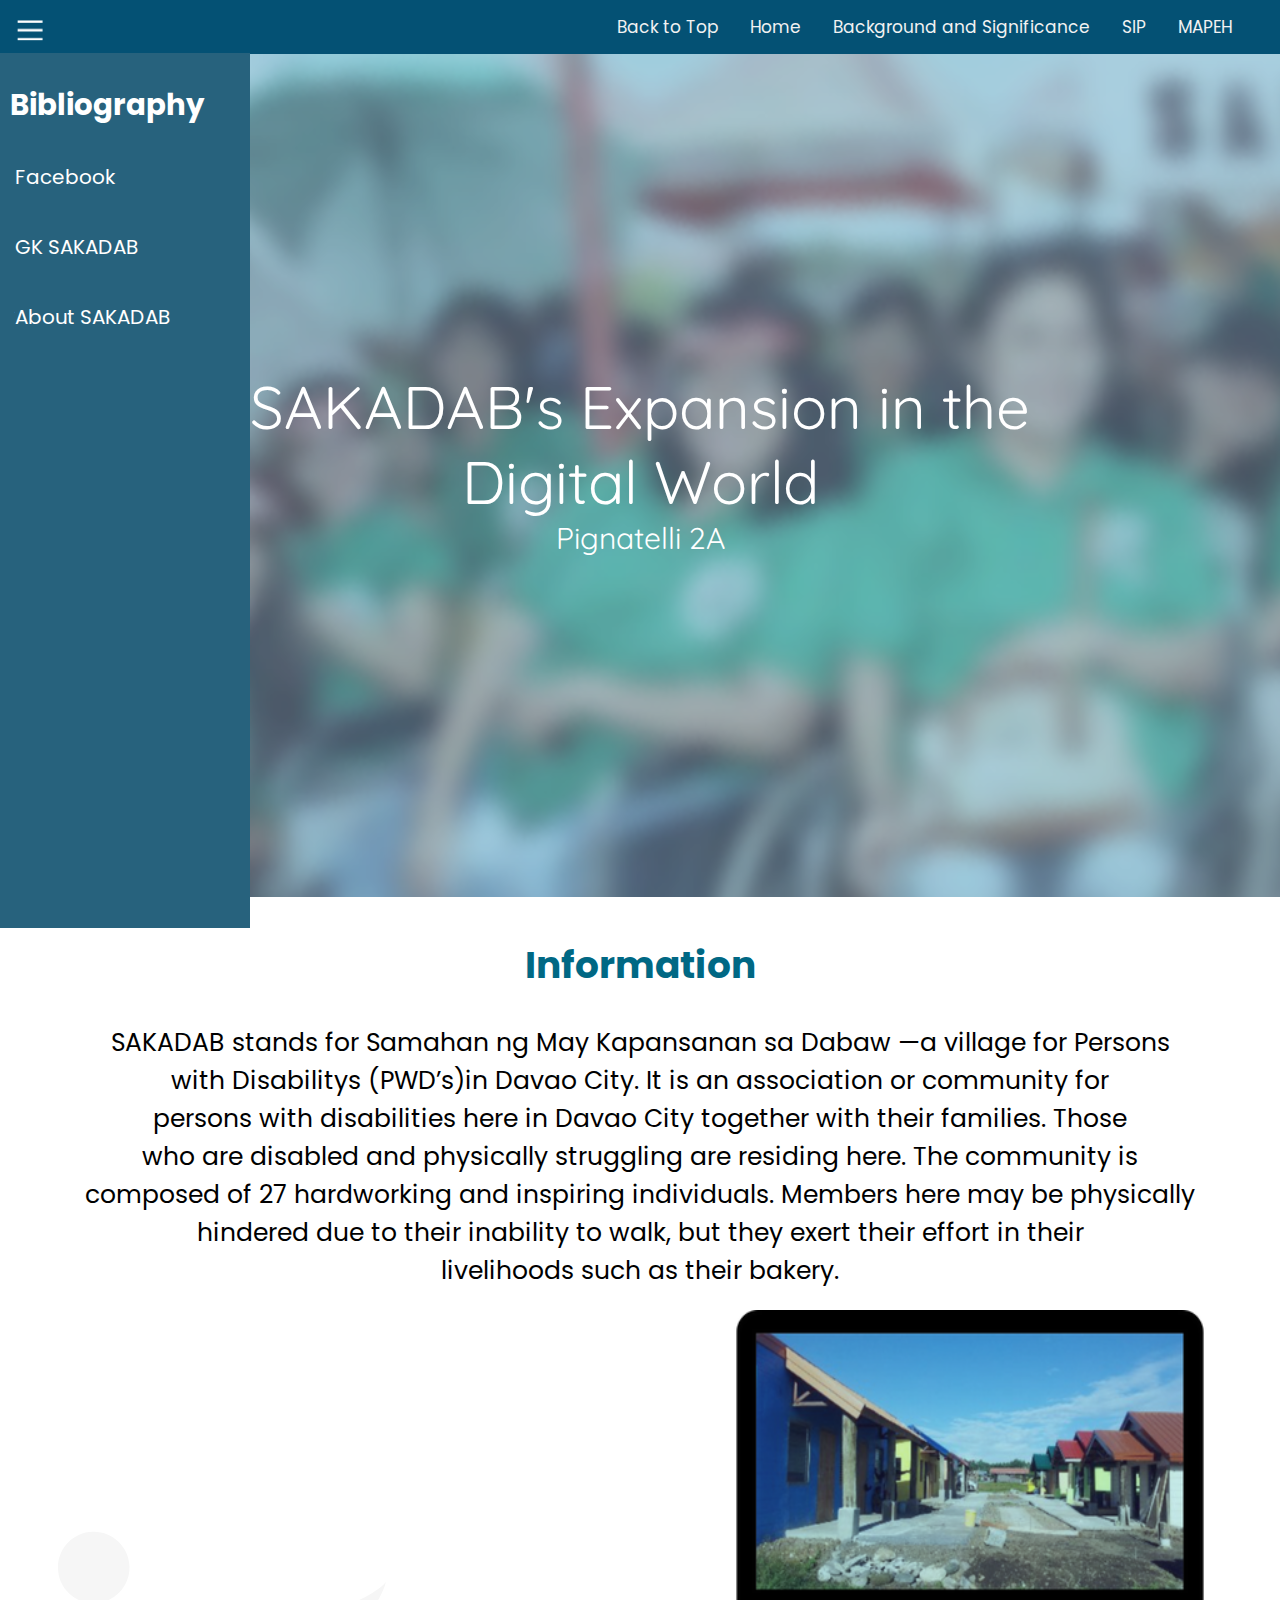
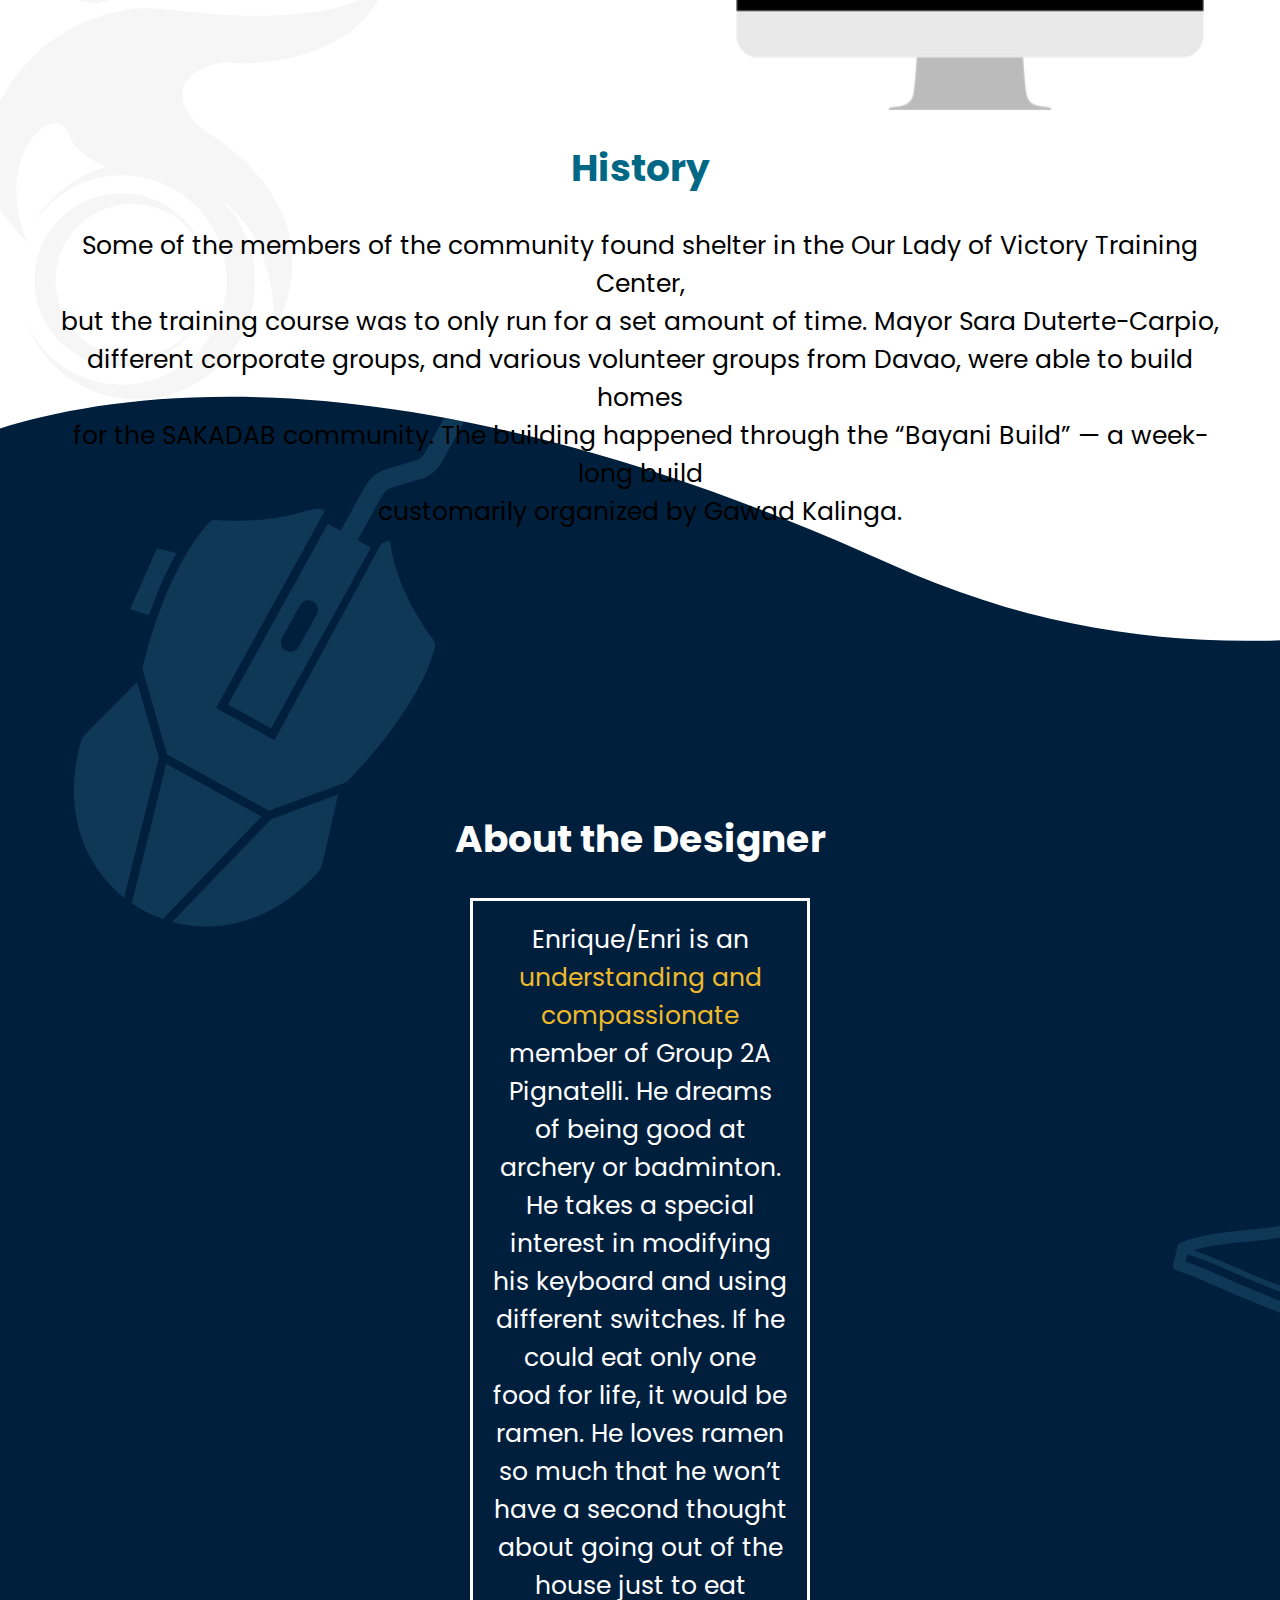
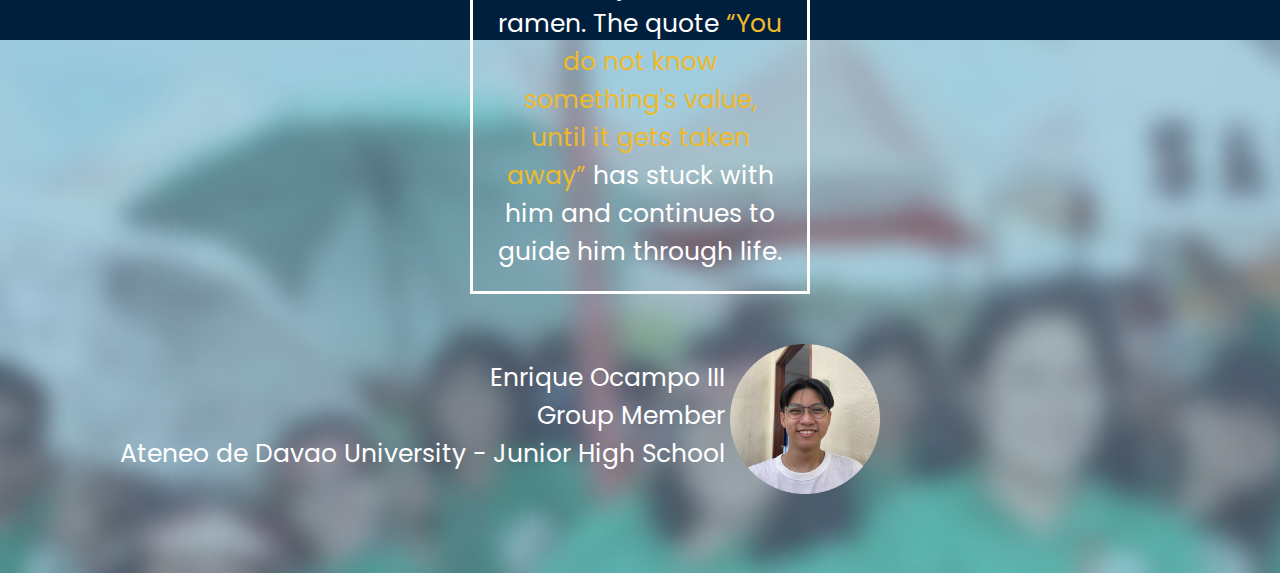
<file: index.html>
<html>

<head>
  <title>INSTITUTION HOME PAGE - OCAMPO</title>
          <link rel="stylesheet" type="text/css" href="mainstyle.css"/>
          <link href="https://fonts.googleapis.com/css2?family=Poppins&display=swap" rel="stylesheet">
          <link href="https://fonts.googleapis.com/css2?family=Quicksand:wght@700&display=swap" rel="stylesheet">

<style>

body{
  background-image:url(bg1.png);
}

/* about the designer */
.designers{
  color:white;
  margin: 10px 470px 30px;
  padding: 20px;
  border:solid white;
  text-align:center;
}

/* images */
img#center{
  margin:20px 720px 0px;
  width:500px;
  height:400px;
}
</style>

</head>
<body>

<body id = "index">

<input type="checkbox" id="check">
<header>
  <label for="check"> 
  <img src="hamburger.png" id="icon"/>	
  </label>
</header>
	
<div class="sidebar">
<div class="sidebarcontent">
  <h3 id="sidebar">Bibliography</h3>
</div>
  <a id="sidebar" href="https://web.facebook.com/Sakadab/?_rdc=1&_rdr">Facebook</a>
  <a id="sidebar" href="https://www.gk1world.com/community-sakadab">GK SAKADAB</a>
  <a id="sidebar" href="https://pandmig.wixsite.com/engageaddujhs/sakadab">About SAKADAB</a>
</div>

<a id="back"/>
<div class="title" style="padding:350px 100px;"/>
  SAKADAB's Expansion in the<br>Digital World
<p id="title" align="center">Pignatelli 2A</p>
</div>

<div class="navbar">
  <a href="mapeh.html">MAPEH</a>
  <a href="sip.html">SIP</a>
  <a href="background.html">Background and Significance</a>
  <a href="index.html">Home</a>
  <a href="#back">Back to Top</a>
</div>

<h2 align="center">Information</h2>
<p>
SAKADAB stands for Samahan ng May Kapansanan sa Dabaw —a village for Persons<br>
with Disabilitys (PWD’s)in Davao City. It is an association or community for<br>
persons with disabilities here in Davao City together with their families. Those<br>
who are disabled and physically struggling are residing here. The community is<br>
composed of 27 hardworking and inspiring individuals. Members here may be physically<br>
hindered due to their inability to walk, but they exert their effort in their<br>
livelihoods such as their bakery.
</p>

<img id="center" src="pic1.png"/>

<h2 align="center"/>History</h2>
<p> 
Some of the members of the community found shelter in the Our Lady of Victory Training Center,<br>
but the training course was to only run for a set amount of time. Mayor Sara Duterte-Carpio,<br>
different corporate groups, and various volunteer groups from Davao, were able to build homes<br>
for the SAKADAB community. The building happened through the “Bayani Build” — a week-long build<br> customarily organized by Gawad Kalinga.
</p>

<h2 id="designer">About the Designer</h2>
<div class="designers">
Enrique/Enri is an <span>understanding and compassionate</span> member of Group 2A Pignatelli. He dreams of being good at archery or badminton. He takes a special interest in modifying his keyboard and using different switches. If he could eat only one food for life, it would be ramen. He loves ramen so much that he won’t have a second thought about going out of the house just to eat ramen. The quote <span>“You do not know something's value, until it gets taken away”</span> has stuck with him and continues to guide him through life. 
</div>

<img id="members" src="enri.png"/>
<p id="info" style="margin-bottom:100px">
Enrique Ocampo III<br>
Group Member<br>
Ateneo de Davao University - Junior High School<br>
</p>

</body>

</html>
</file>
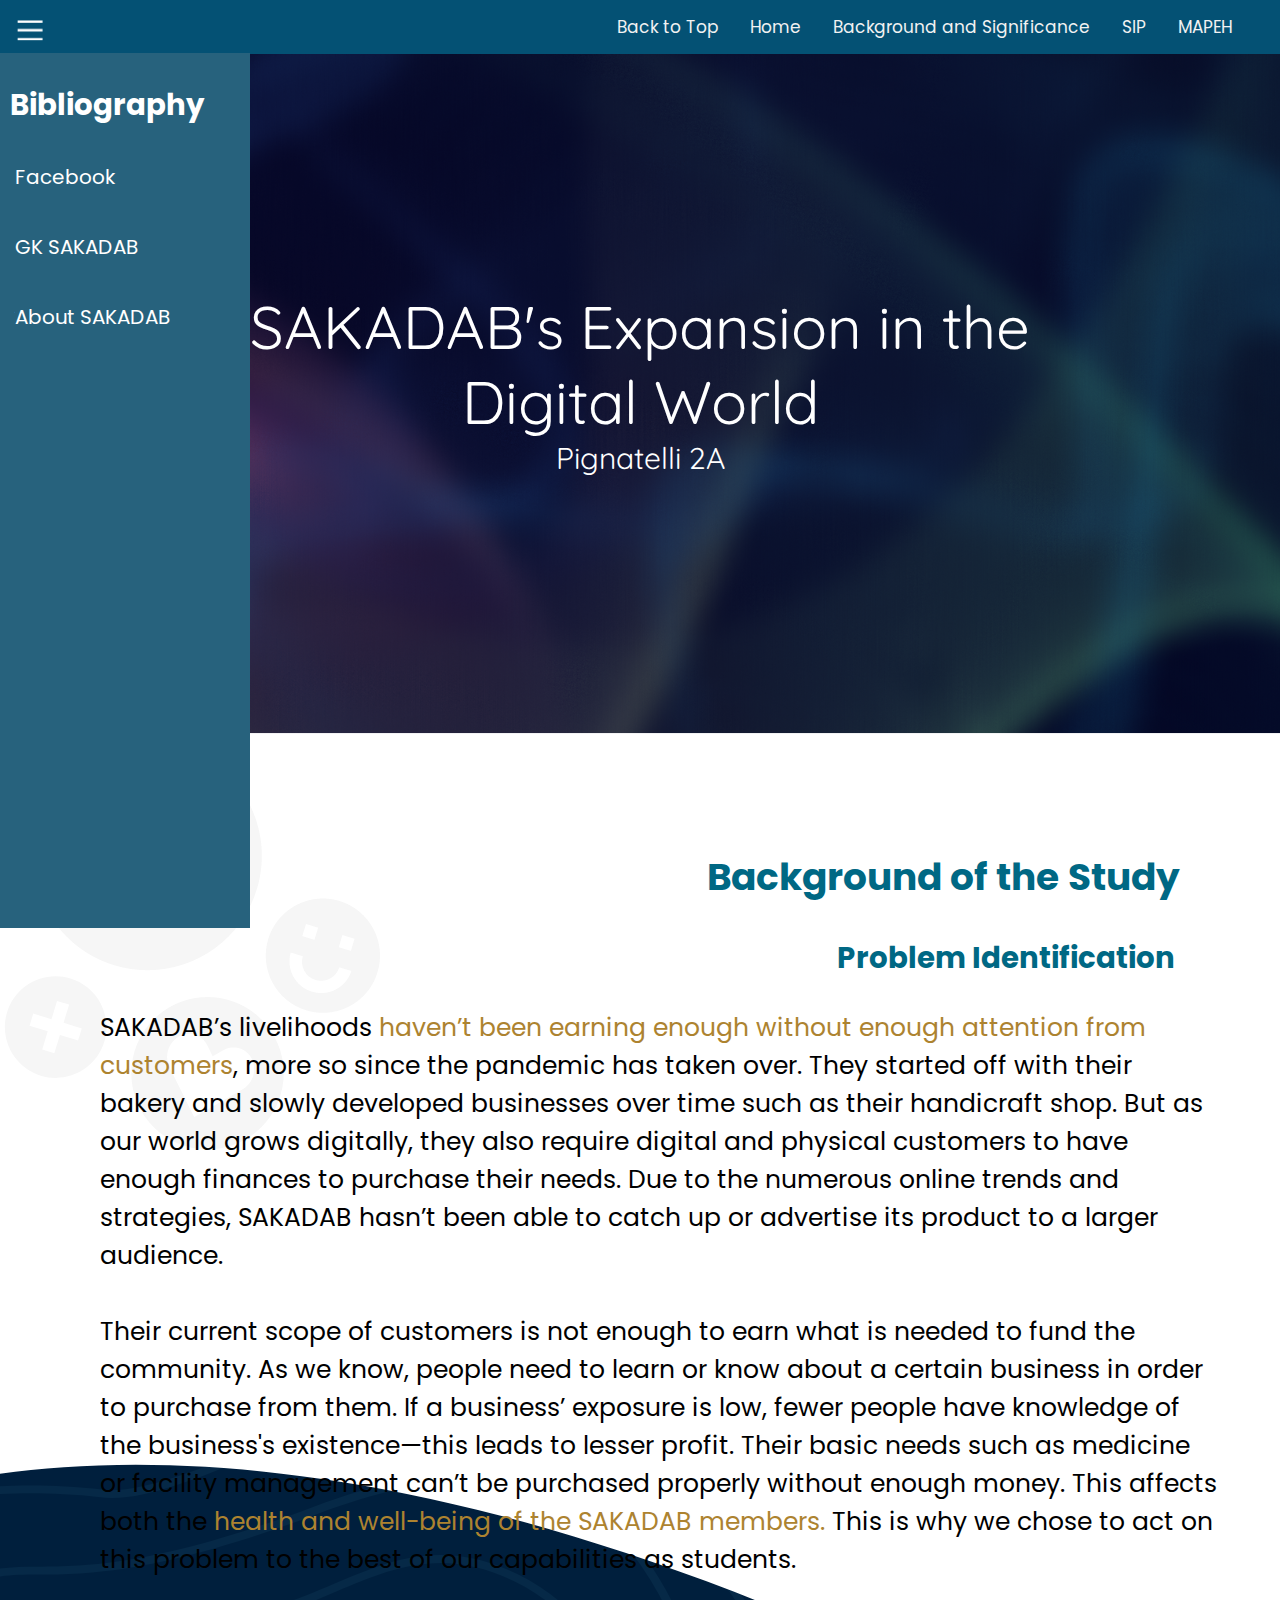
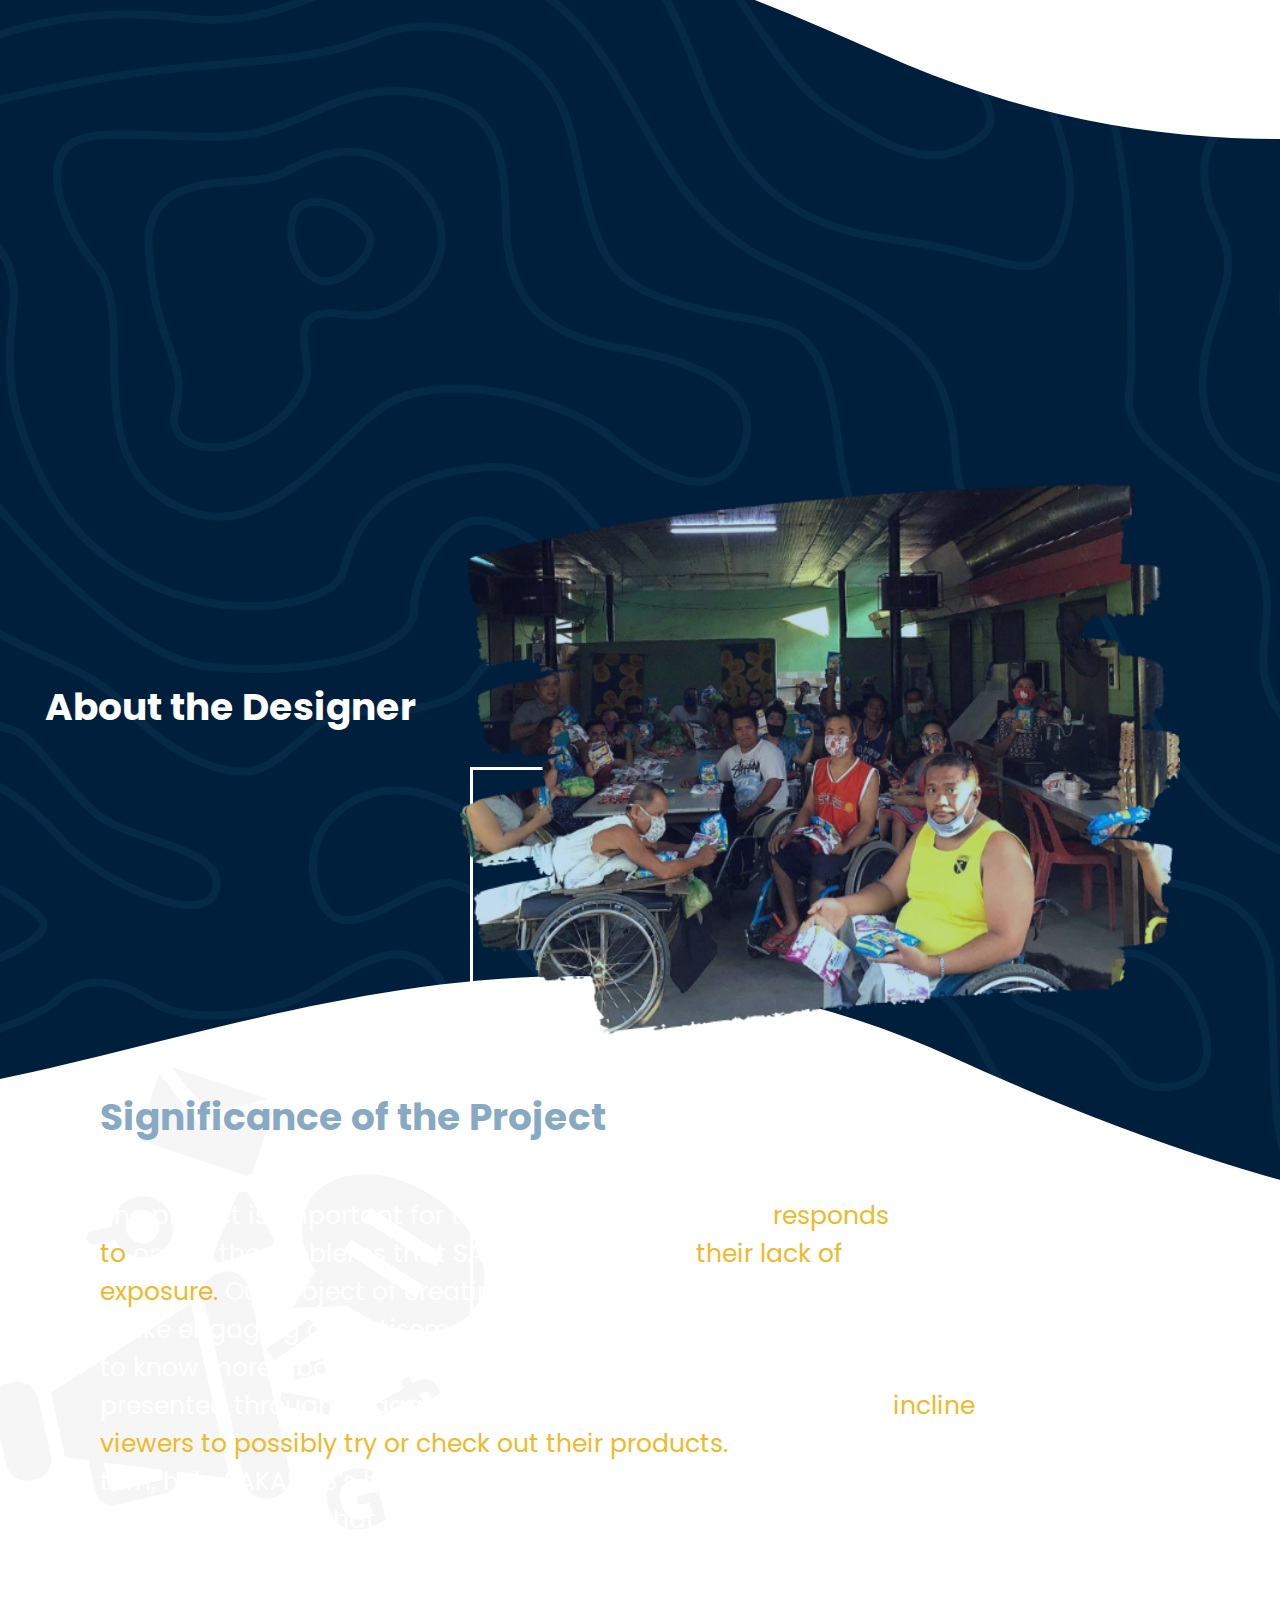
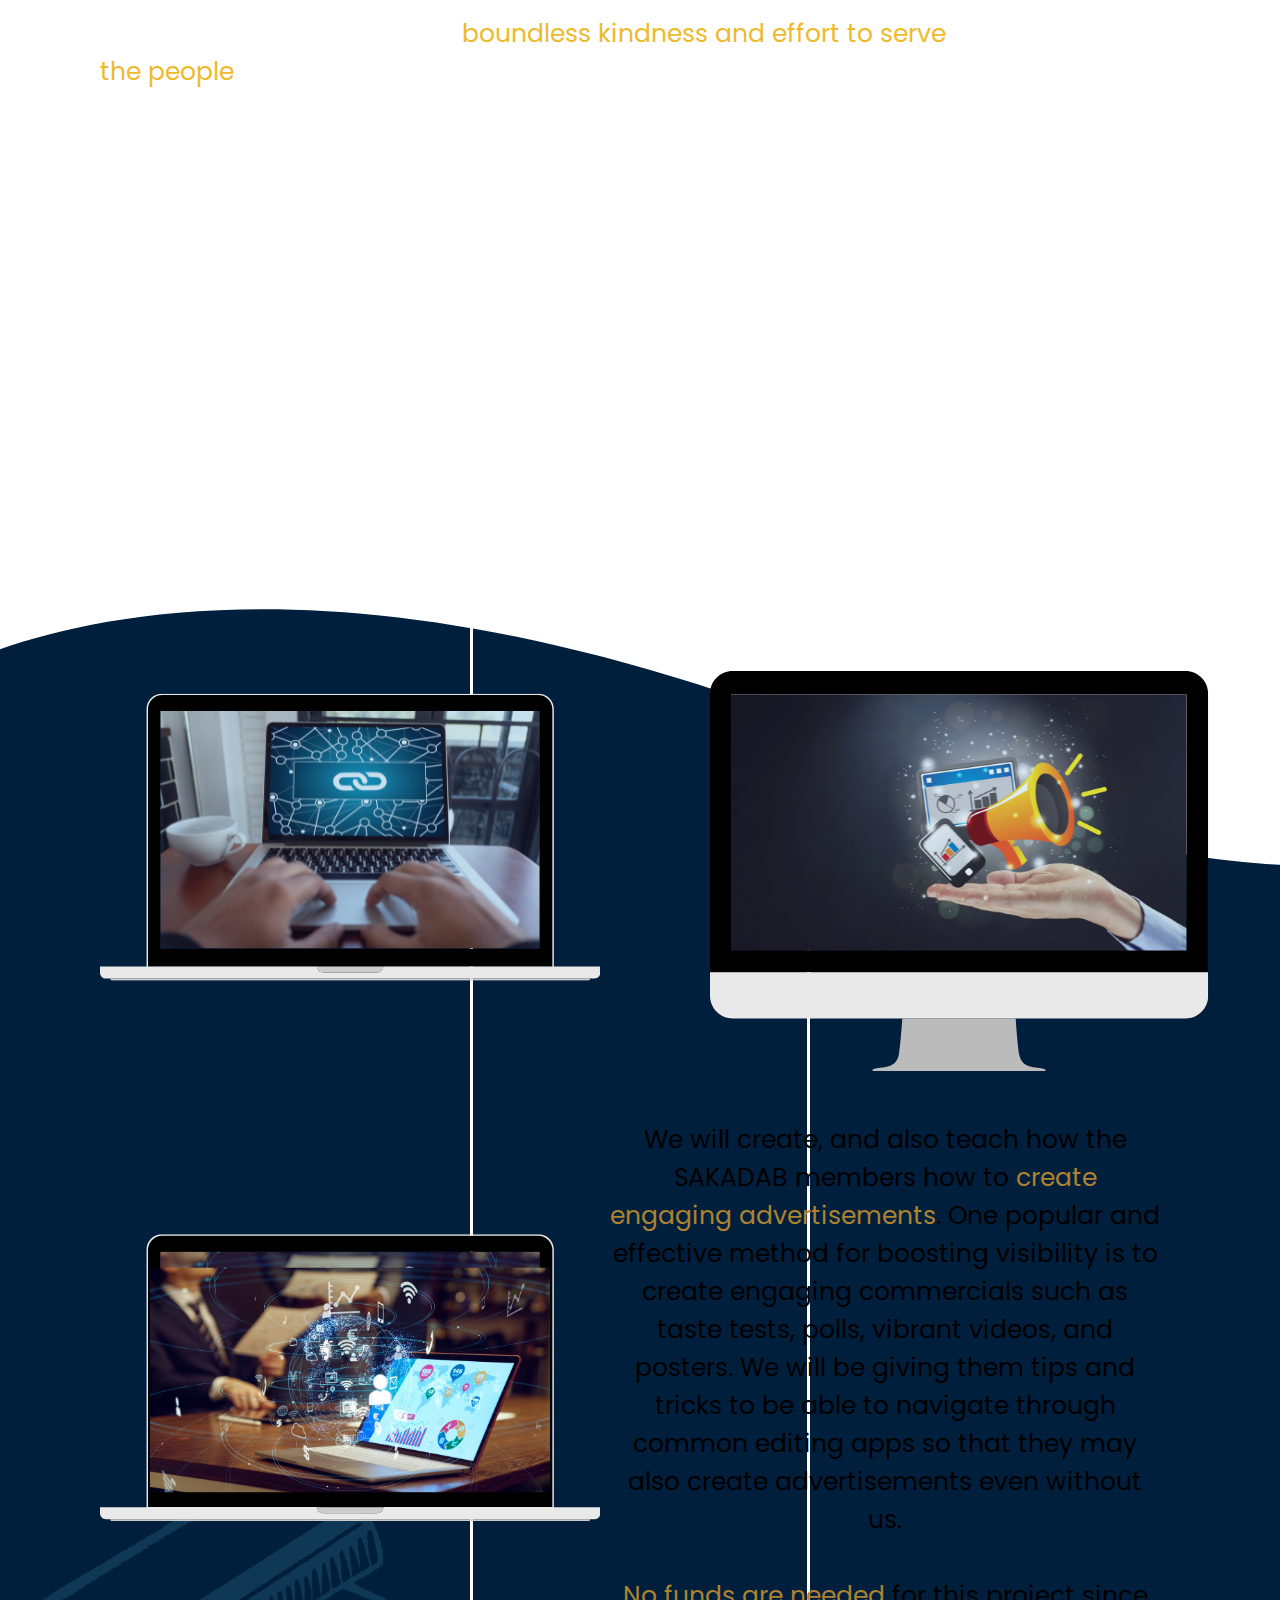
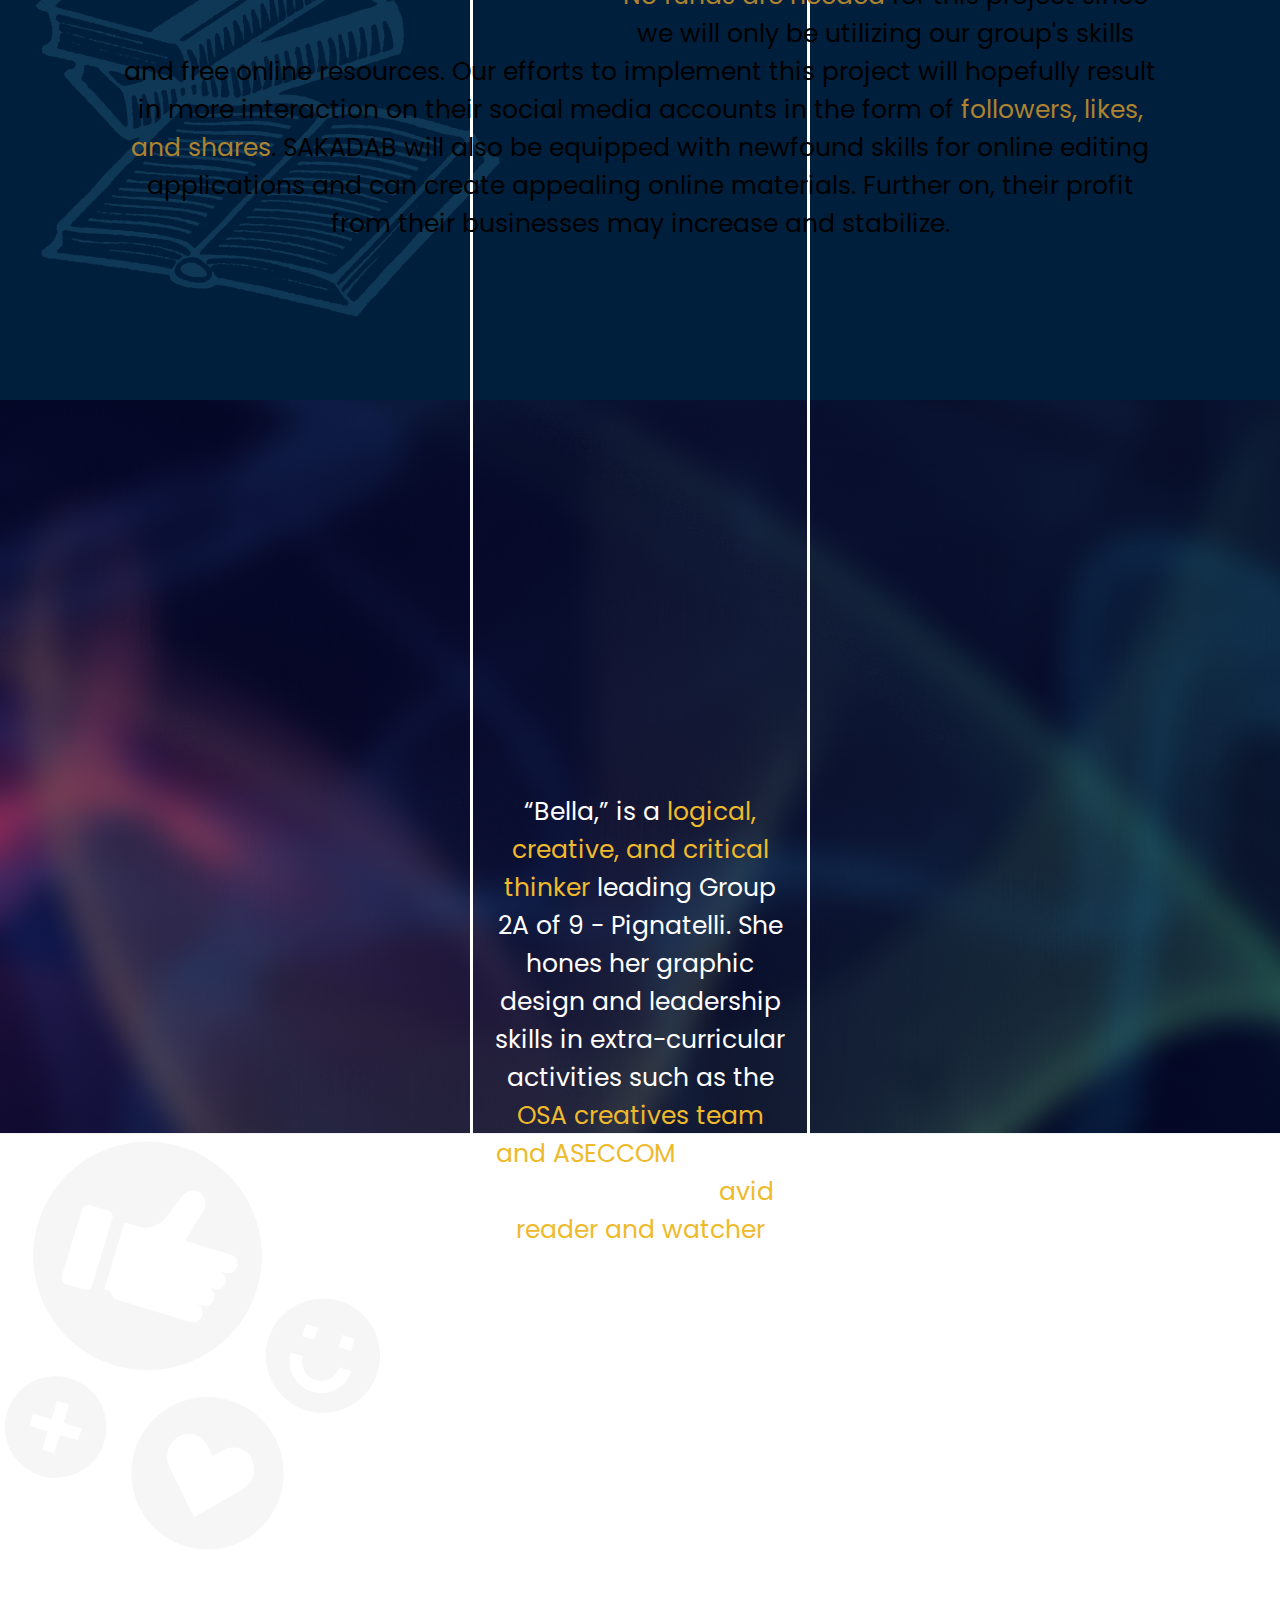
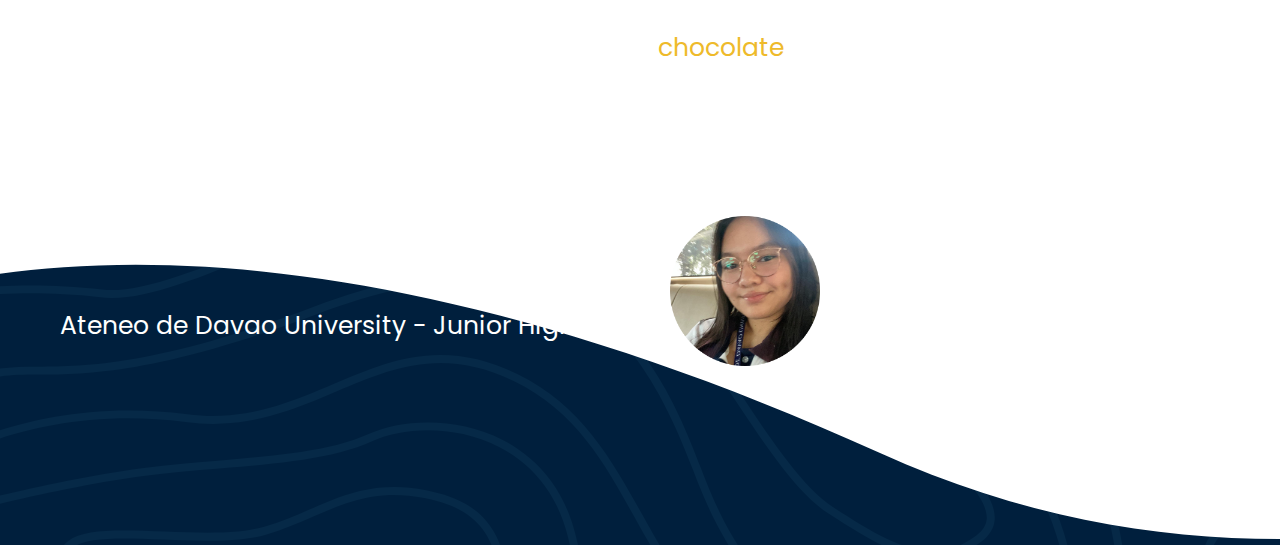
<file: background.html>
<html>

<head>
  <title>BACKGROUND AND SIGNIFICANCE OF THE STUDY - CRISOSTOMO</title>
          <link rel="stylesheet" type="text/css" href="mainstyle.css"/>
          <link href="https://fonts.googleapis.com/css2?family=Poppins&display=swap" rel="stylesheet">
          <link href="https://fonts.googleapis.com/css2?family=Quicksand:wght@700&display=swap" rel="stylesheet">

<style>

body{
  background-image:url(bg3.png);
}
img#right{
  float:right;
  padding-top:160px;
  padding-right:100px;
  width:720px;
  height:600px;
}
img#yay{
  float:left;
  width:500px;
  height:500ox;
  margin-left:90px;
  padding:20px 10px 0px; 
}
.box{
  float:left;
  margin:320px 0px 100px;
}

/* about the designer */
.designers{
  color:white;
  margin: 0px 470px 30px;
  padding: 20px;
  border:solid white;
  text-align:center;
}

</style>

</head>
<body>

<body id = "index">

<input type="checkbox" id="check">
<header>
  <label for="check"> 
  <img src="hamburger.png" id="icon"/>	
  </label>
</header>
	
<div class="sidebar">
<div class="sidebarcontent">
  <h3 id="sidebar">Bibliography</h3>
</div>
  <a id="sidebar" href="https://web.facebook.com/Sakadab/?_rdc=1&_rdr">Facebook</a>
  <a id="sidebar" href="https://www.gk1world.com/community-sakadab">GK SAKADAB</a>
  <a id="sidebar" href="https://pandmig.wixsite.com/engageaddujhs/sakadab">About SAKADAB</a>
</div>

<a id="back"/>
<div class="title" style="padding:270px 100px 0px;"/>
SAKADAB's Expansion in the<br>Digital World
<p id="title" align="center">Pignatelli 2A</p>
</div>

<div class="navbar">
  <a href="mapeh.html">MAPEH</a>
  <a href="sip.html">SIP</a>
  <a href="background.html">Background and Significance</a>
  <a href="index.html">Home</a>
  <a href="#back">Back to Top</a>
</div>

<br>
<br>
<br>
<br>
<br>
<br>
<br>
<br>
<br>


<h2 style="text-align:right; margin-right:100px">Background of the Study</h2>
<h3 style="text-align:right; margin-right:105px">Problem Identification</h3>
<p id="left">
SAKADAB’s livelihoods <span id="two">haven’t been earning enough without enough attention from customers</span>, more so since the pandemic has taken over. They started off with their bakery and slowly developed businesses over time such as their handicraft shop. But as our world grows digitally, they also require digital and physical customers to have enough finances to purchase their needs. Due to the numerous online trends and strategies, SAKADAB hasn’t been able to catch up or advertise its product to a larger audience. 
<br>
<br>
Their current scope of customers is not enough to earn what is needed to fund the community. As we know, people need to learn or know about a certain business in order to purchase from them. If a business’ exposure is low, fewer people have knowledge of the business's existence—this leads to lesser profit. Their basic needs such as medicine or facility management can’t be purchased properly without enough money. This affects both the <span id="two">health and well-being of the SAKADAB members.</span> This is why we chose to act on this problem to the best of our capabilities as students.
</p>

<div class="box">
<img id="right" src="pic3.png"/>
<h2 style="text-align:left; color:#88A9C3; float:left; padding-left:100px; padding-bottom:20px">Significance of the Project</h2>
<p id="left" style="color:white">
The project is important for the institution because it <span>responds<br>
to</span> one of the problems that SAKADAB is facing; <span>their lack of<br>
exposure.</span> Our project of creating and also teaching SAKADAB how to<br>
make engaging advertisements can be an effective way for people<br>
to know more about SAKADAB and their businesses. The information<br>
presented through engaging advertisements (visual aids) can <span>incline<br>
viewers to possibly try or check out their products.</span> This can, in<br>
turn, help SAKADAB’s businesses gain more attention and those who<br>
are interested in what they sell will hopefully buy the products.
<br>
<br>
The project is also crucial for the Ateneo students and the whole<br>
community to practice their <span>boundless kindness and effort to serve<br>
the people</span>. It teaches us how to approach issues head-on and how to<br>
apply critical thinking to come up with answers that will actually<br>
help fix the issue. We are able to respond to communal challenges,<br>
raise awareness to certain issues, and practice the voices of the<br>
youth in response to other's struggles
<br>
<br>

<div class="box">
<img id="yay" src="pic4.png"/>
<img id="yay" src="pic5.png"/>
<img id="yay" src="pic6.png"/>

<p style="padding:30px 60px 450px">
We will create, and also teach how the SAKADAB members how to <span id="two">create engaging advertisements</span>. One popular and effective method for boosting visibility is to create engaging commercials such as taste tests, polls, vibrant videos, and posters. We will be giving them tips and tricks to be able to navigate through common editing apps so that they may also create advertisements even without us. 
<br>
<br>
<span id="two">No funds are needed</span> for this project since we will only be utilizing our group's skills and free online resources. Our efforts to implement this project will hopefully result in more interaction on their social media accounts in the form of <span id="two">followers, likes, and shares</span>. SAKADAB will also be equipped with newfound skills for online editing applications and can create appealing online materials. Further on, their profit from their businesses may increase and stabilize.
</p>
</div>

<h2 id="designer" style="padding-top:100px">About the Designer</h2>
<div class="designers">
Isabella, commonly called as “Bella,” is a <span>logical, creative, and critical thinker</span> leading Group 2A of 9 - Pignatelli. She hones her graphic design and leadership skills in extra-curricular activities such as the <span>OSA creatives team and ASECCOM</span>. Outside school, she is an <span>avid reader and watcher</span> who is inclined to mystery and fantasy genres. What she enjoys most in the world is a good 8-hour-sleep, hanging out with her friends and  family.To fuel up her energy and sweet tooth, she loves digging into <span>chocolate</span>—especially dairy milk—after a long day. 
</div>

<img id="members" src="bell.png" style="padding-right:60px"/>
<p id="info" style="margin-bottom:100px">
Maria Isabella S. Crisostomo<br>
Group Leader<br>
Ateneo de Davao University - Junior High School<br>
</p>

</body>
</html>
</file>
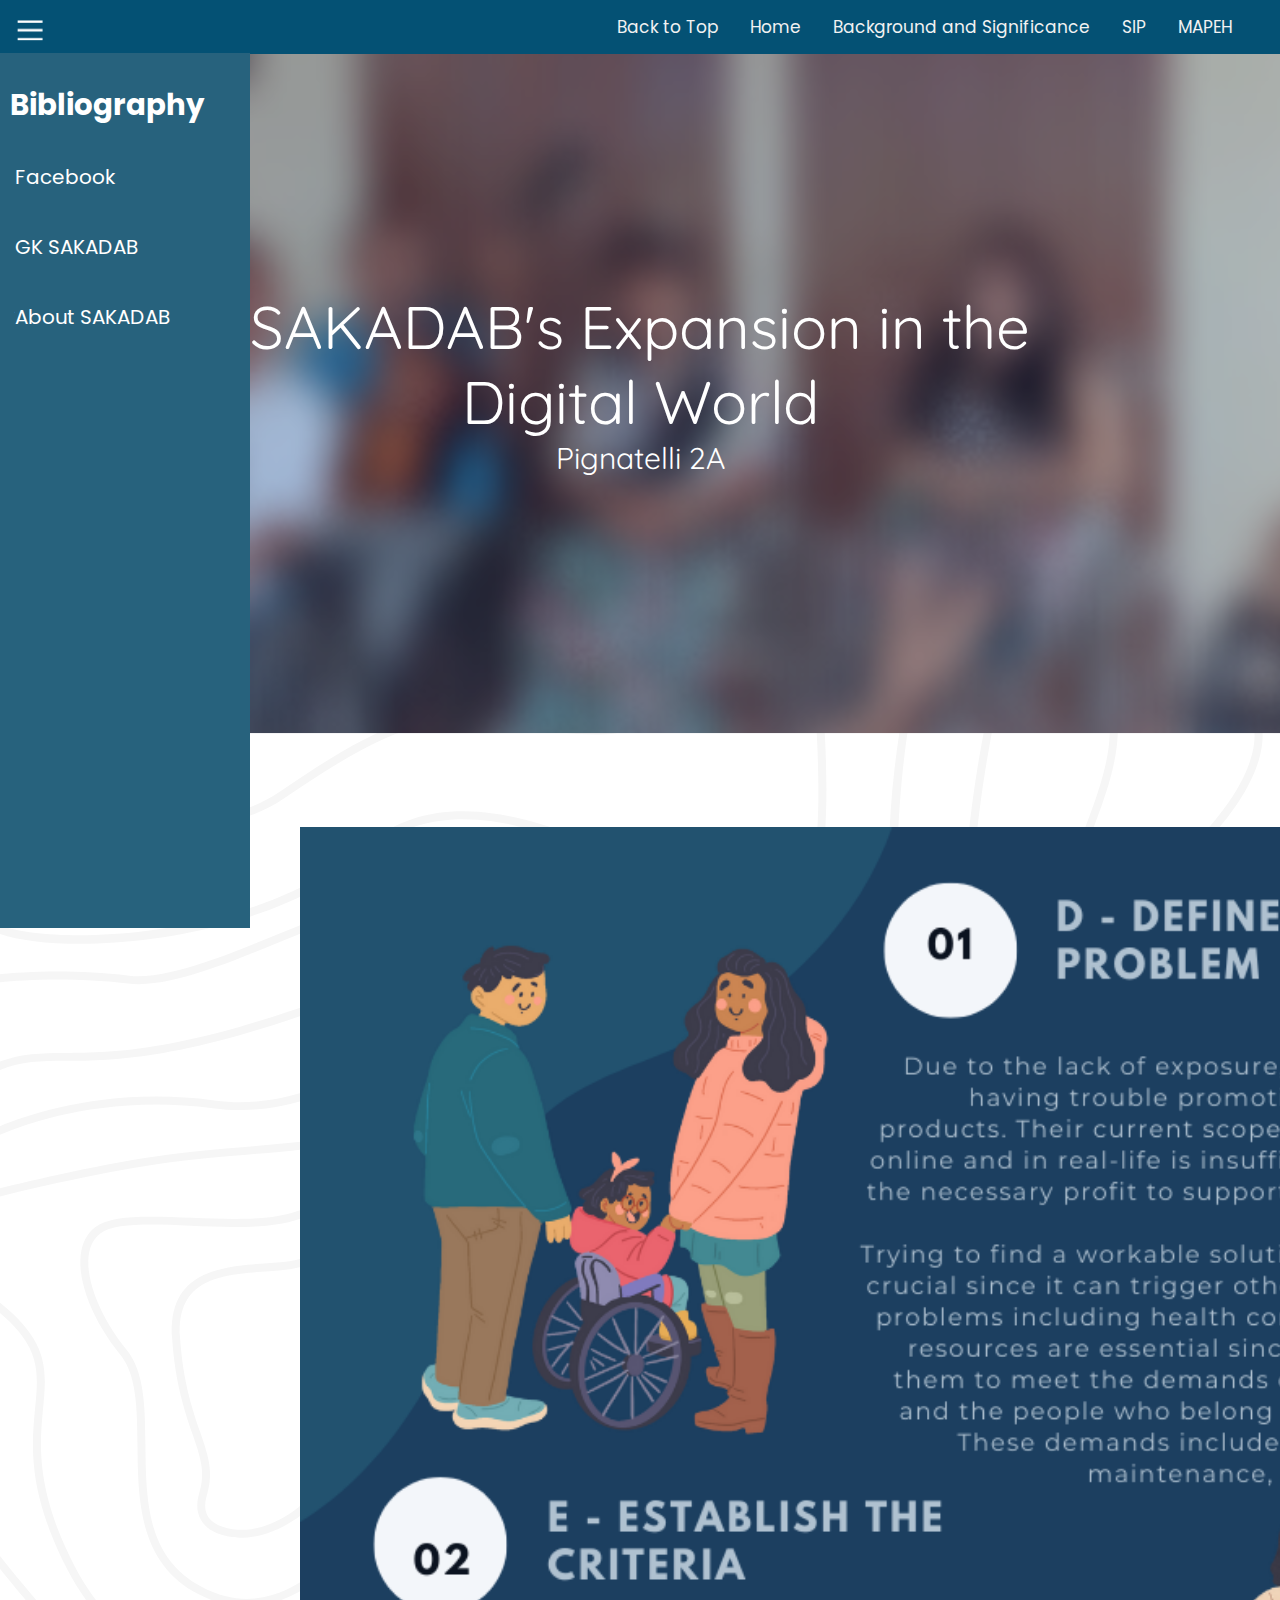
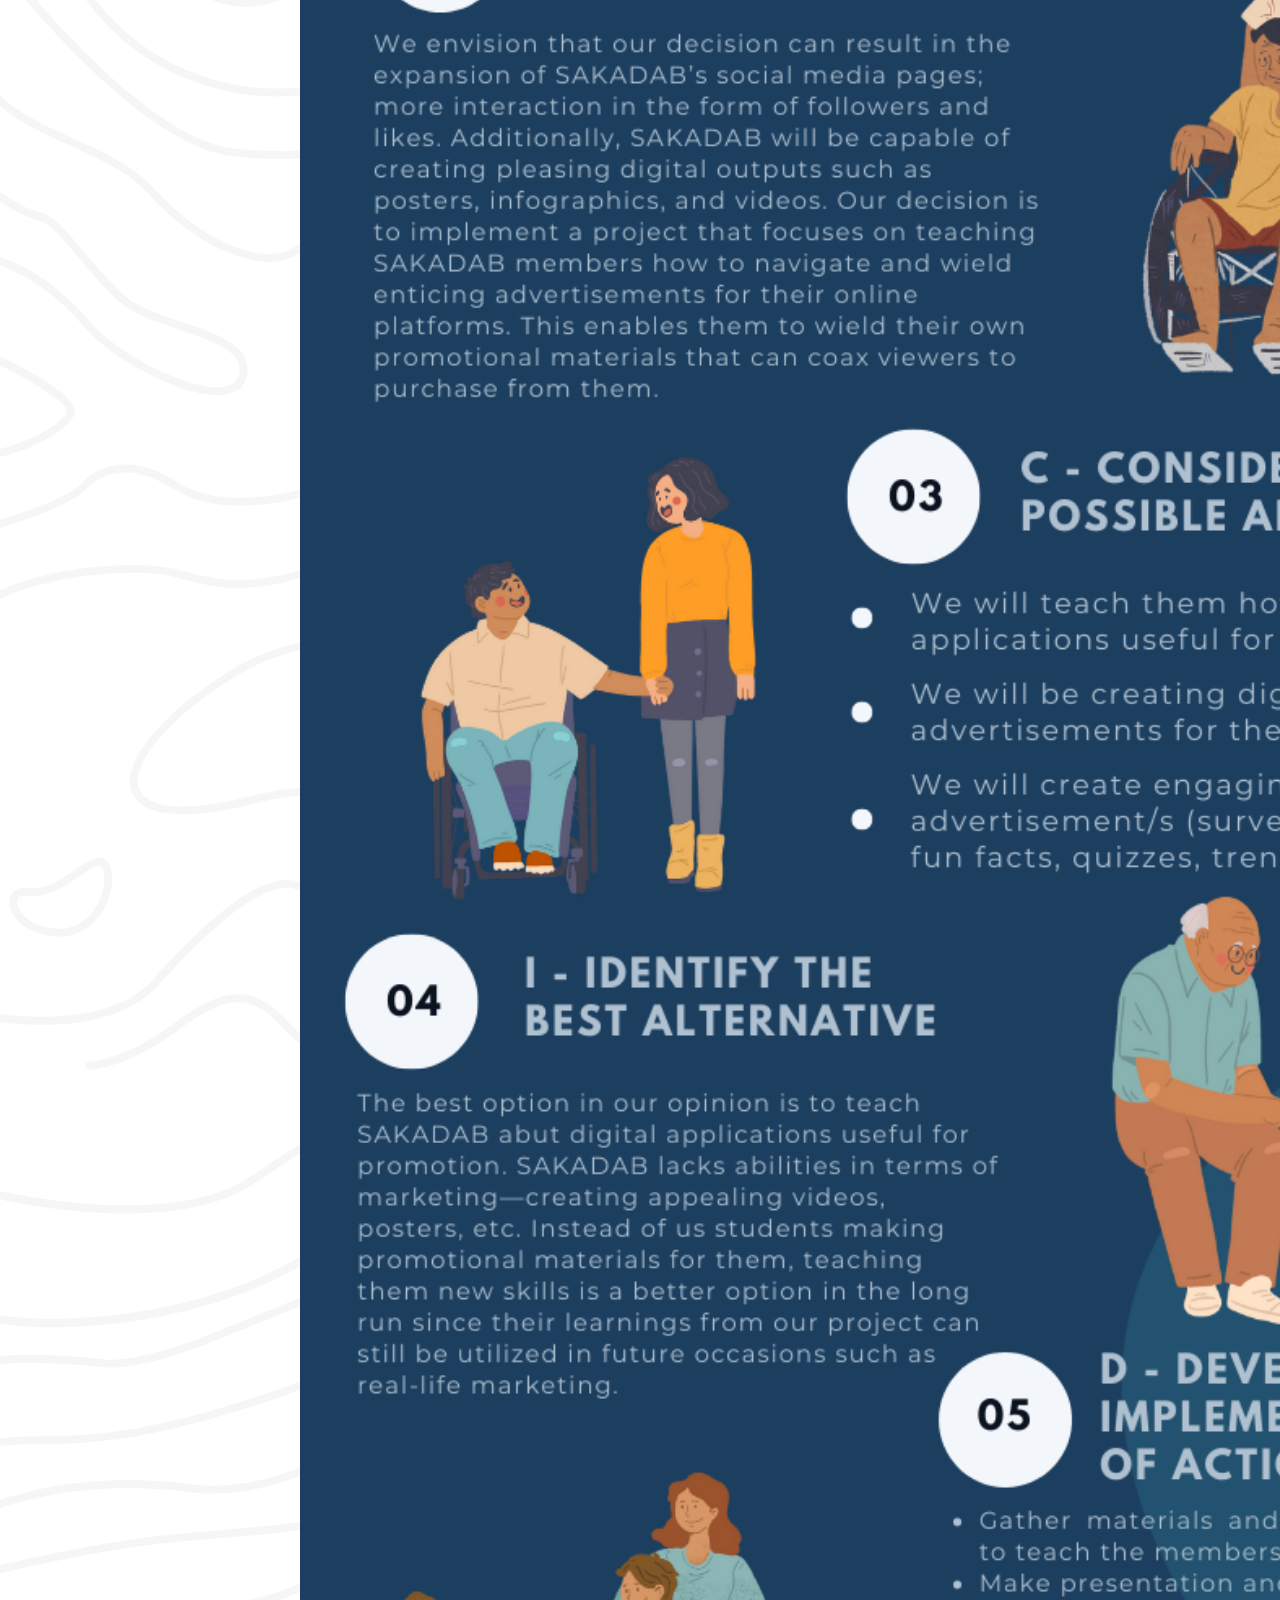
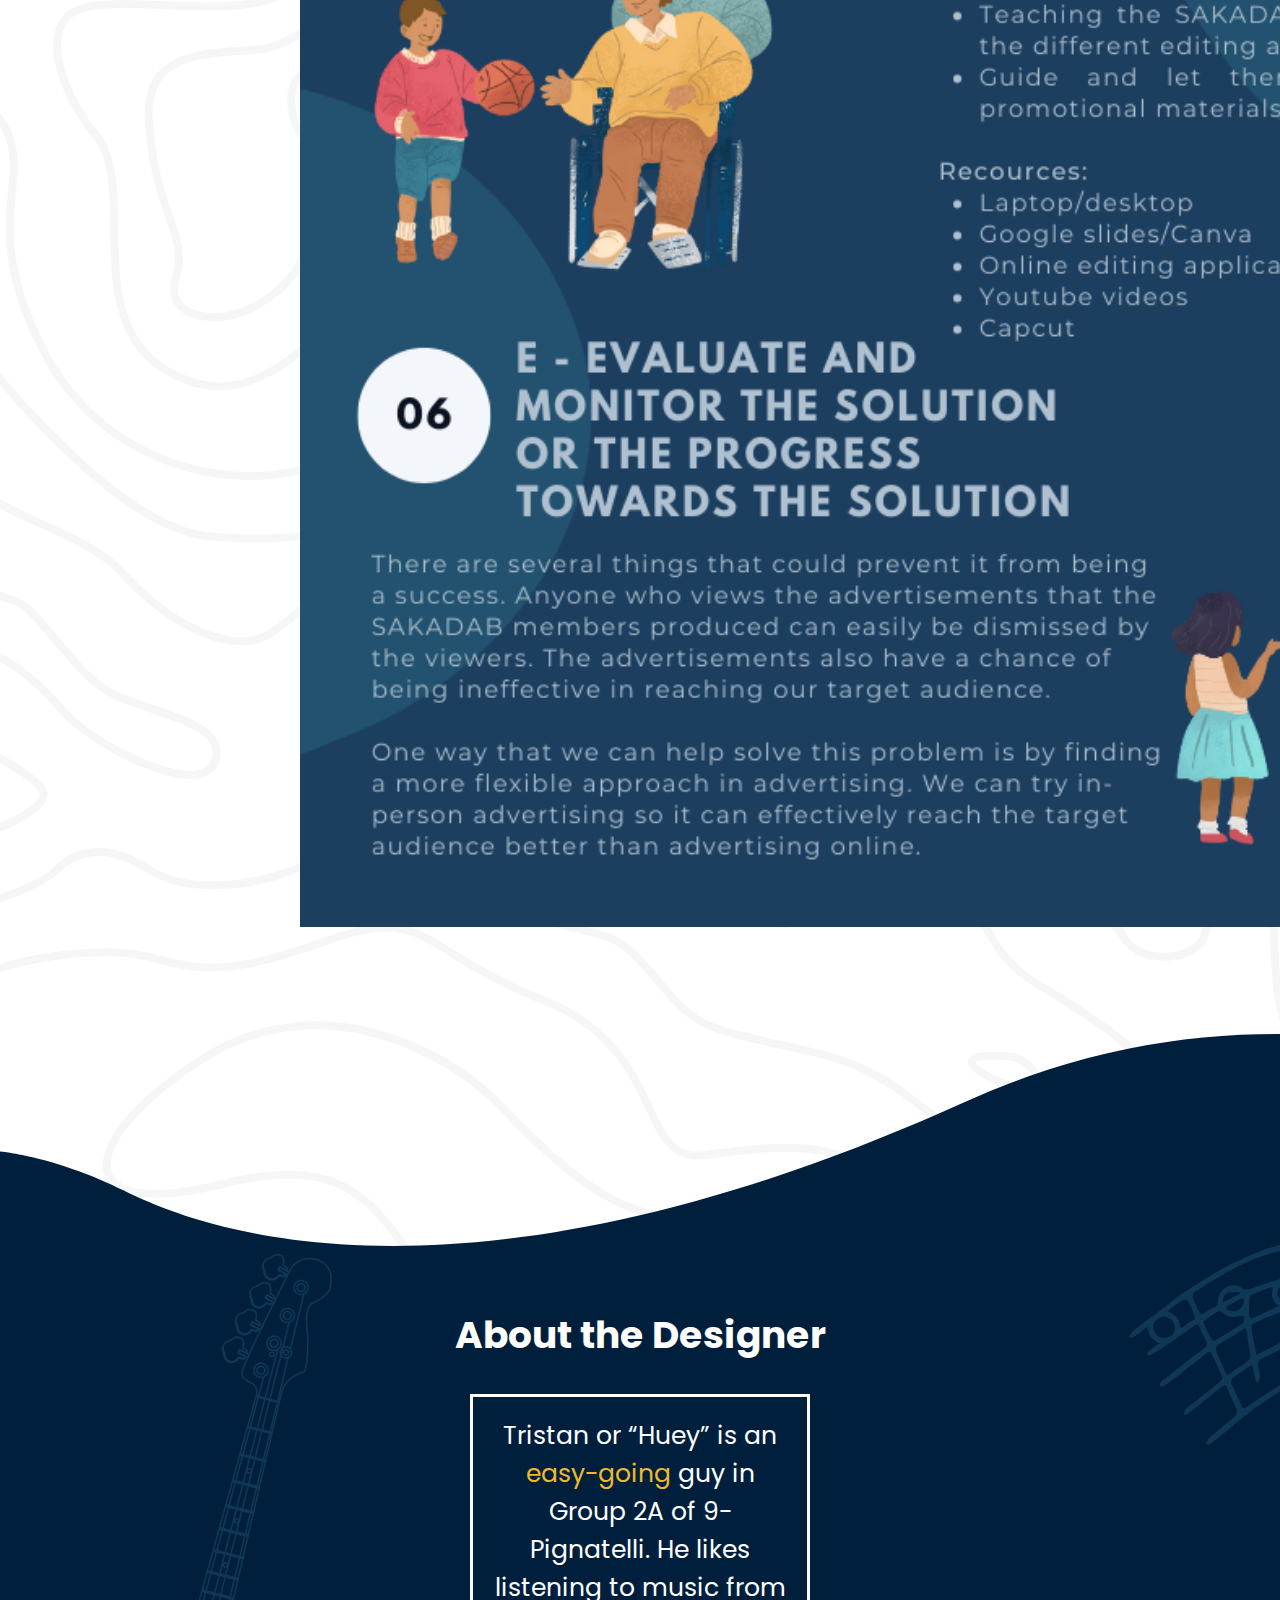
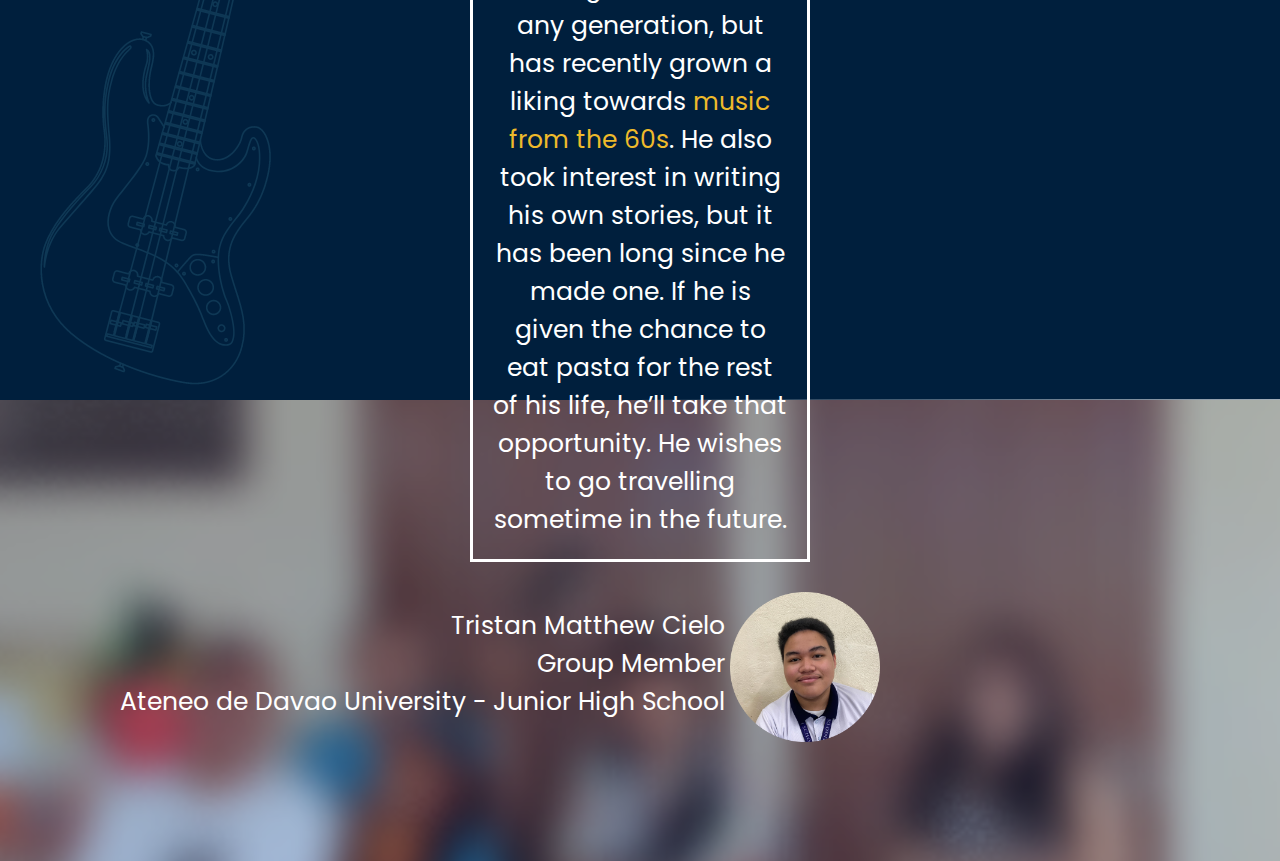
<file: mapeh.html>
<html>

<head>
  <title>MAPEH - CIELO</title>
          <link rel="stylesheet" type="text/css" href="mainstyle.css"/>
          <link href="https://fonts.googleapis.com/css2?family=Poppins&display=swap" rel="stylesheet">
          <link href="https://fonts.googleapis.com/css2?family=Quicksand:wght@700&display=swap" rel="stylesheet">

<style>

body{
  background-image:url(bg4.png);
}
img#health{
  float:center;
  margin:350px 0px 100px;
  margin-left:300px;
  width:1300px;
  height:3300px;
}

/* about the designer */
.designers{
  color:white;
  margin: 10px 470px 10px;
  padding: 20px;
  border:solid white;
  text-align:center;
}

</style>

</head>
<body>

<body id = "index">

<input type="checkbox" id="check">
<header>
  <label for="check"> 
  <img src="hamburger.png" id="icon"/>	
  </label>
</header>
	
<div class="sidebar">
<div class="sidebarcontent">
  <h3 id="sidebar">Bibliography</h3>
</div>
  <a id="sidebar" href="https://web.facebook.com/Sakadab/?_rdc=1&_rdr">Facebook</a>
  <a id="sidebar" href="https://www.gk1world.com/community-sakadab">GK SAKADAB</a>
  <a id="sidebar" href="https://pandmig.wixsite.com/engageaddujhs/sakadab">About SAKADAB</a>
</div>

<a id="back"/>
<div class="title" style="padding:270px 100px 0px;"/>
  SAKADAB's Expansion in the<br>Digital World
<p id="title" align="center">Pignatelli 2A</p>
</div>

<div class="navbar">
  <a href="mapeh.html">MAPEH</a>
  <a href="sip.html">SIP</a>
  <a href="background.html">Background and Significance</a>
  <a href="index.html">Home</a>
  <a href="#back">Back to Top</a>
</div>

<img id="health" src="health.png"/>
<h2 id="designer">About the Designer</h2>
<div class="designers">
Tristan or “Huey” is an <span>easy-going</span> guy in Group 2A of 9-Pignatelli. He likes listening to music from any generation, but has recently grown a liking towards <span>music from the 60s</span>. He also took interest in writing his own stories, but it has been long since he made one. If he is given the chance to eat pasta for the rest of his life, he’ll take that opportunity. He wishes to go travelling sometime in the future.
</div>

<img id="members" src="tristan.png"/>
<p id="info" style="margin-bottom:140px">
Tristan Matthew Cielo<br>
Group Member<br>
Ateneo de Davao University - Junior High School<br>
</p>

</body>

</html>
</file>
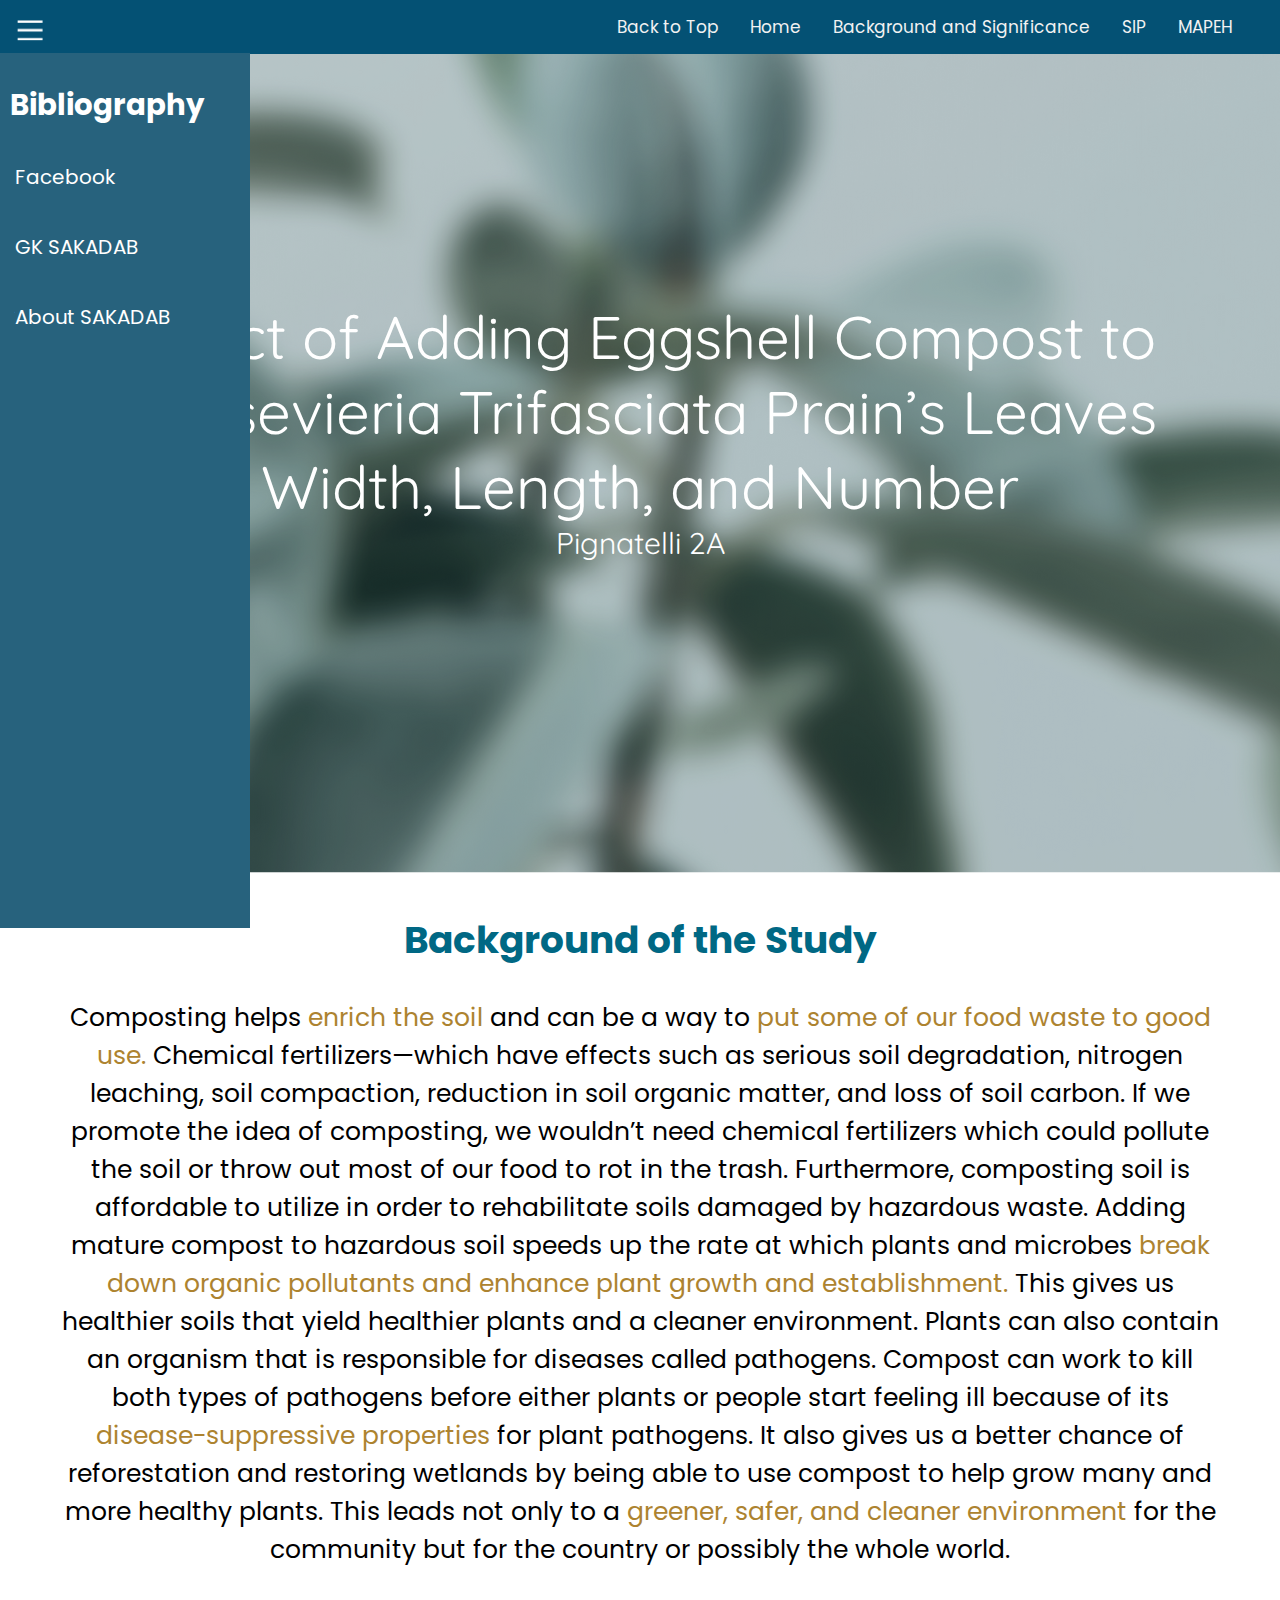
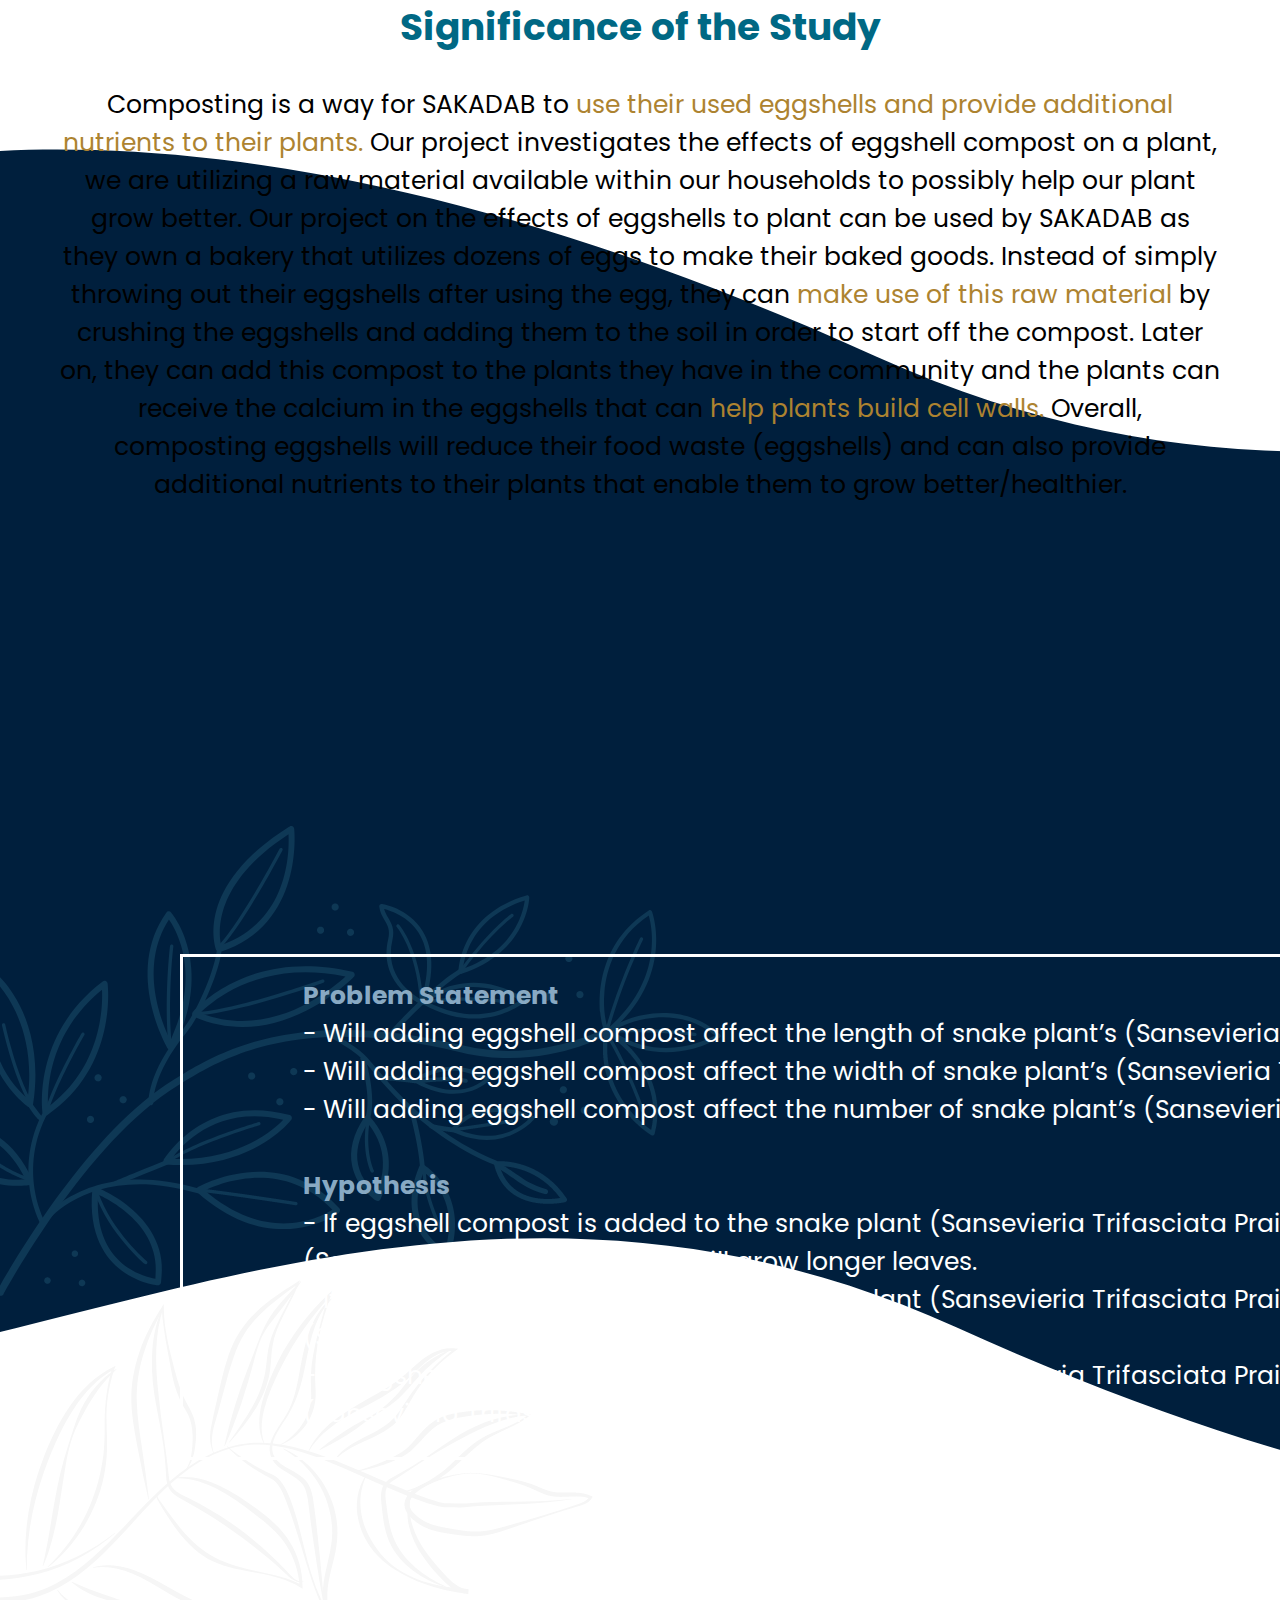
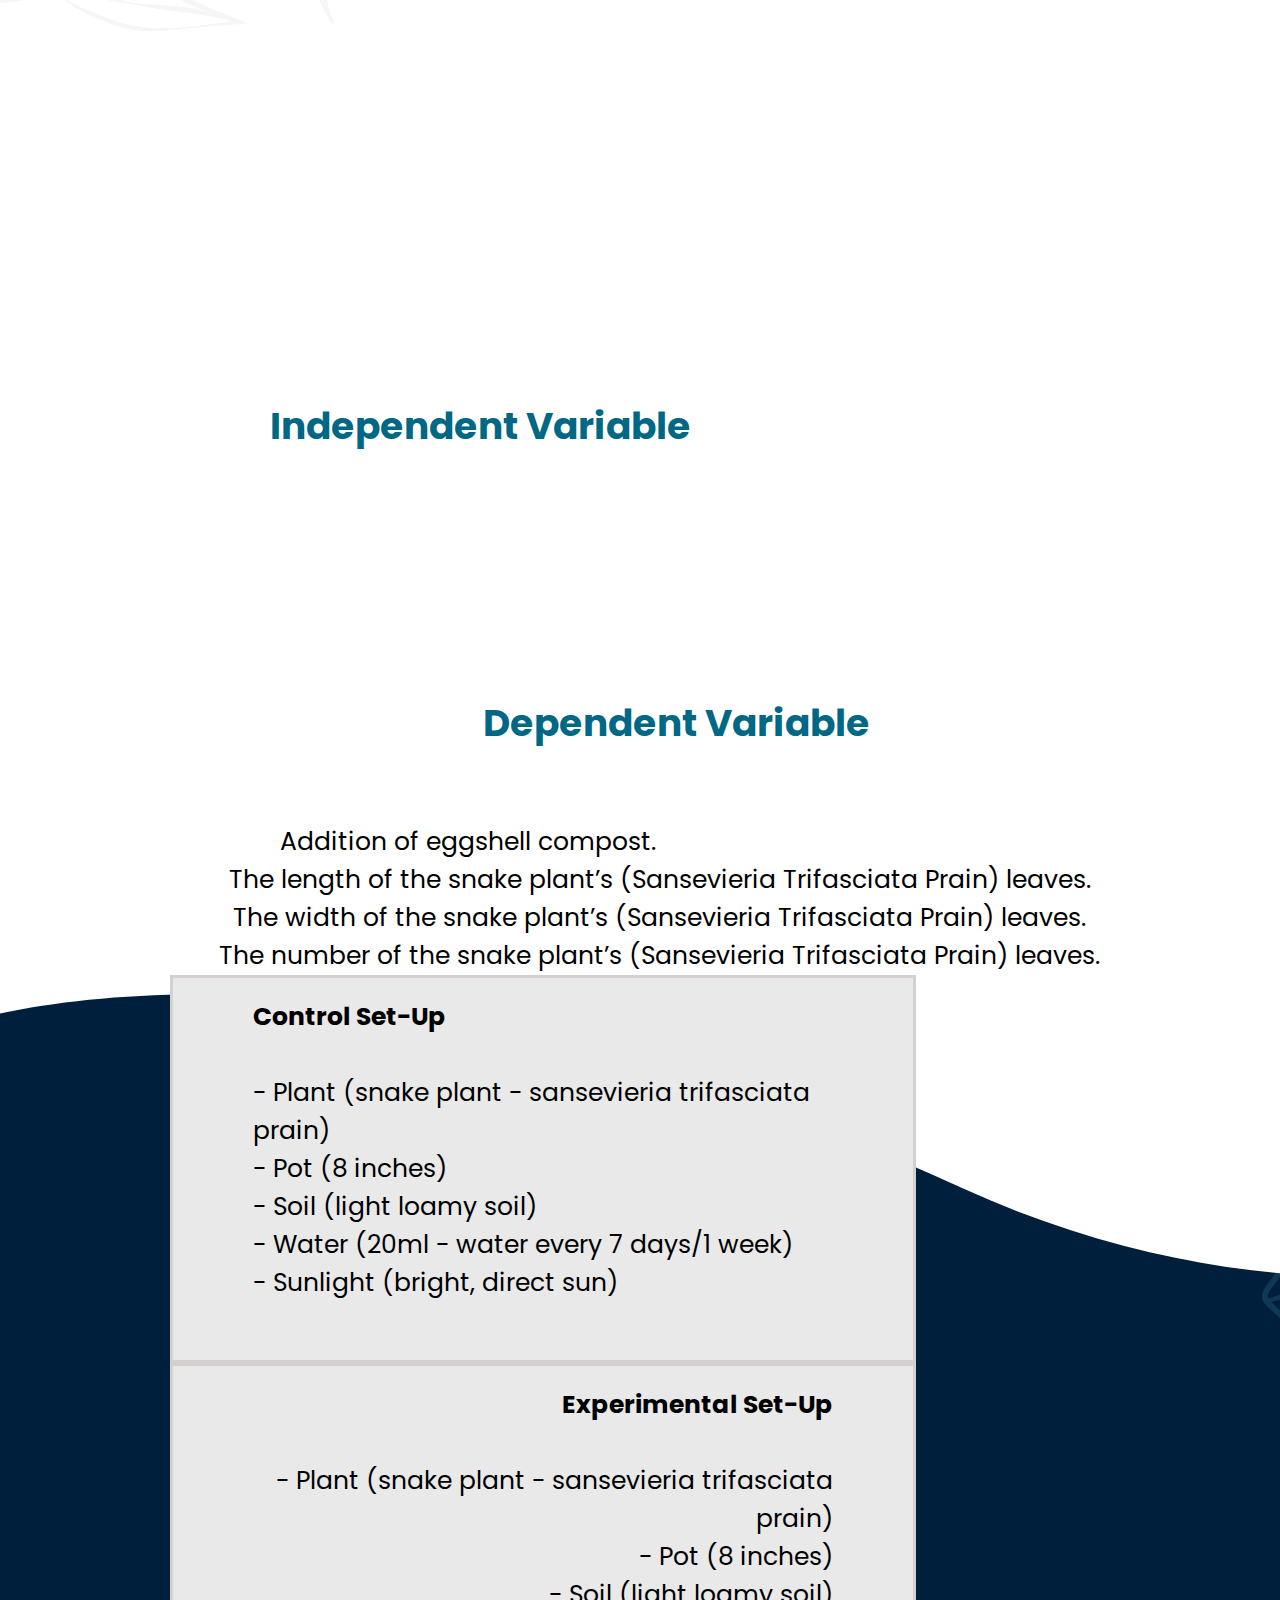
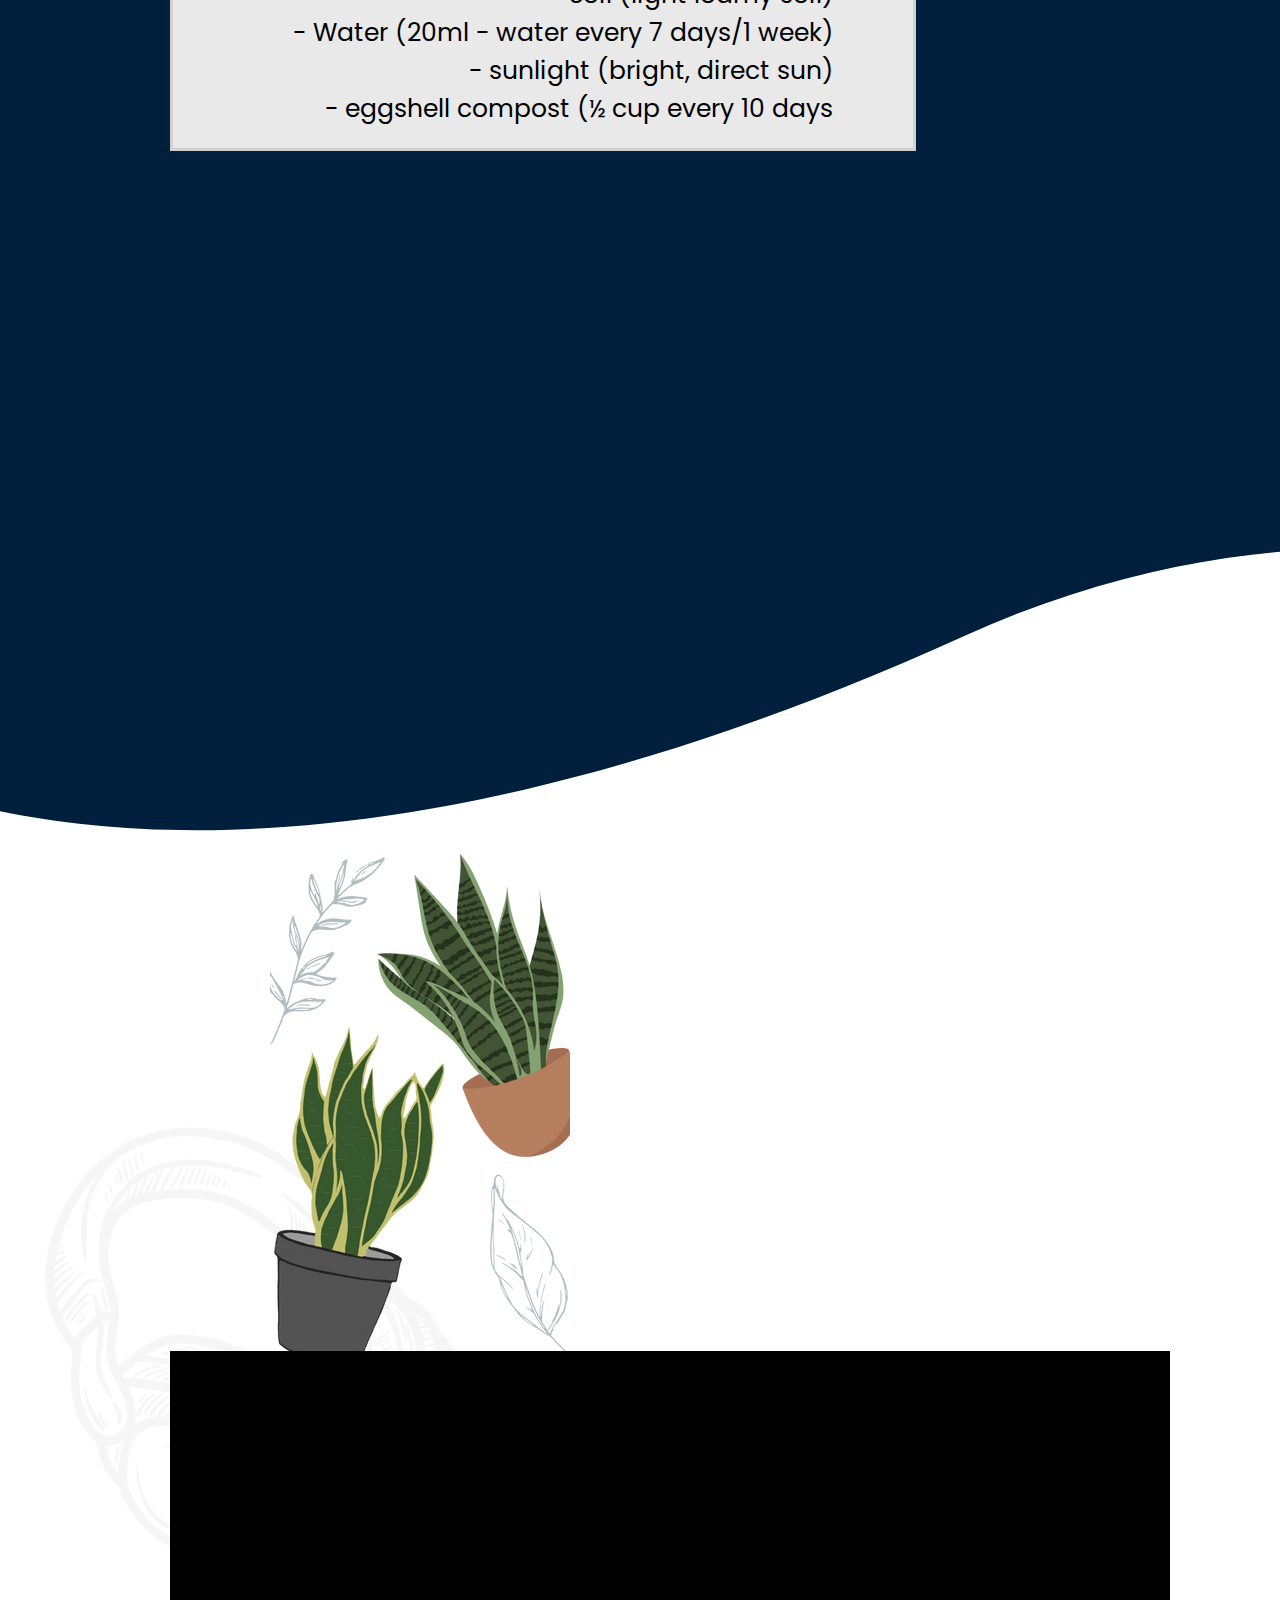
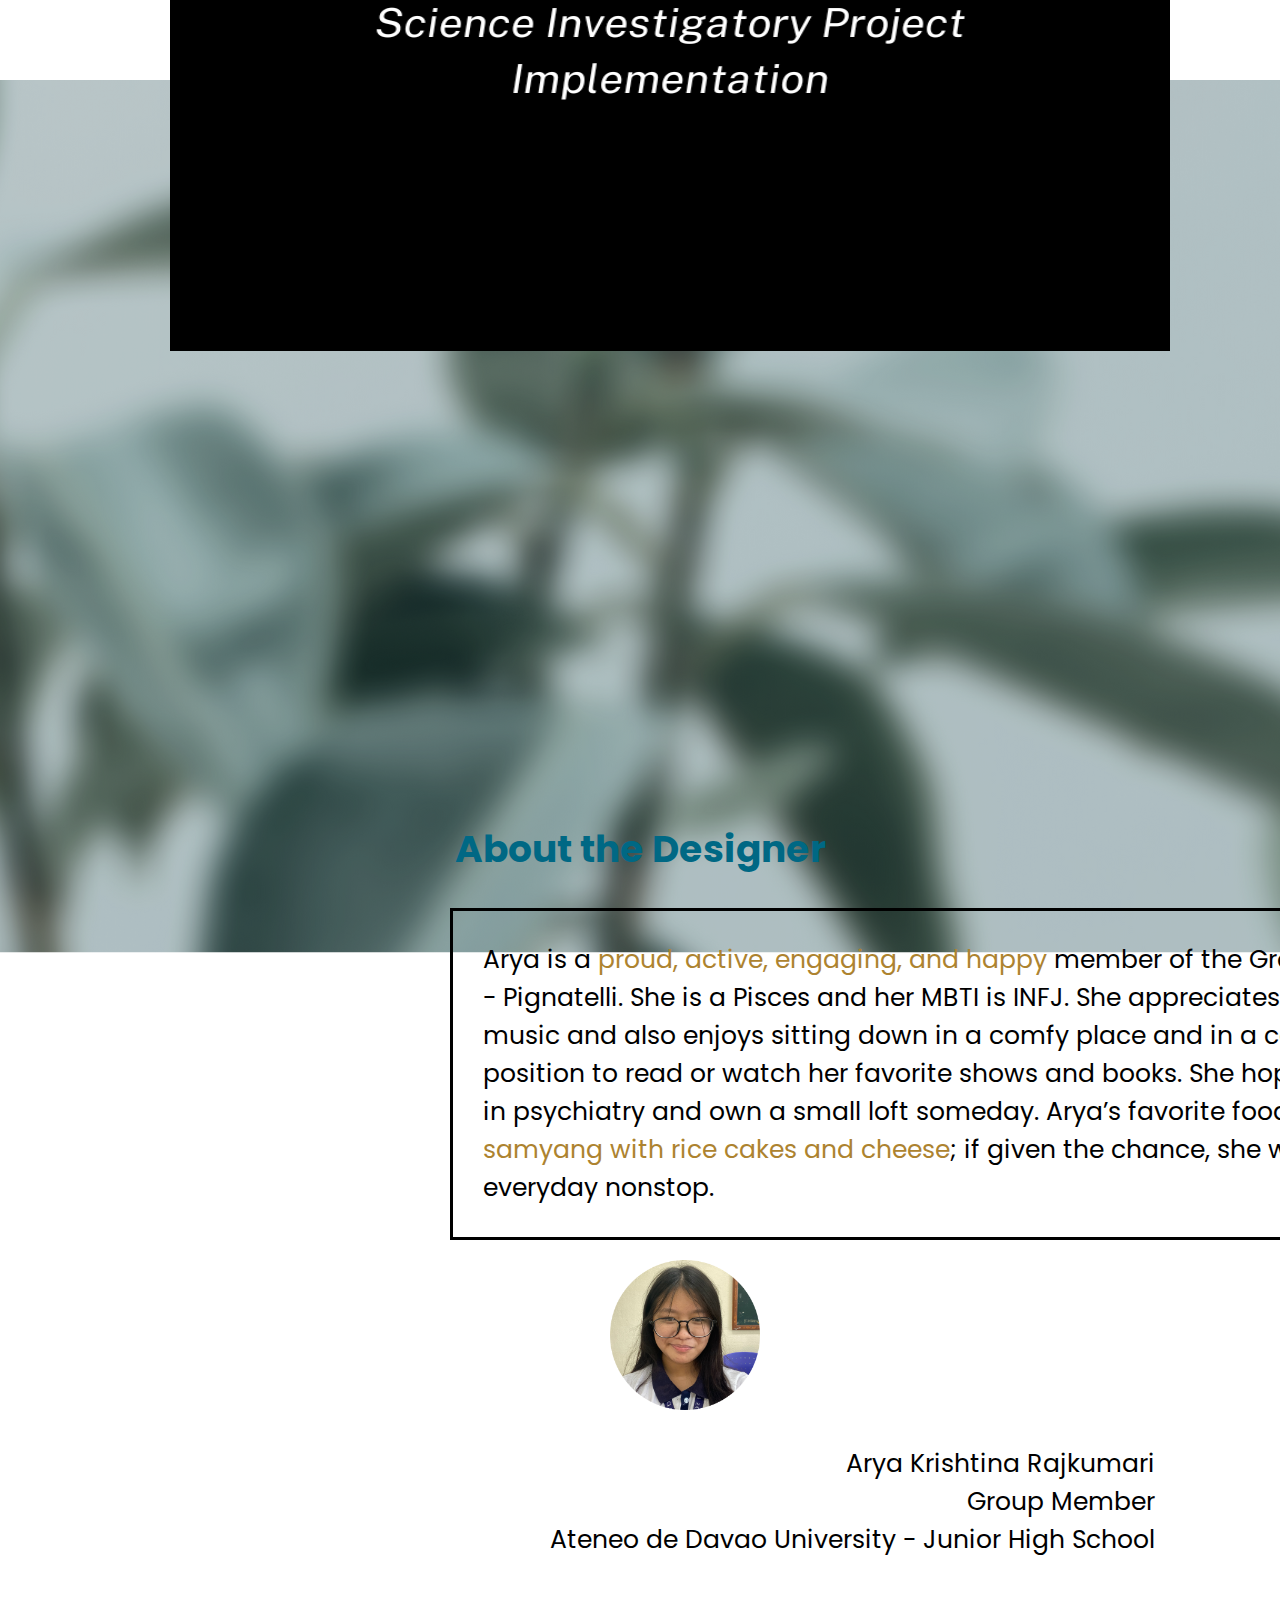
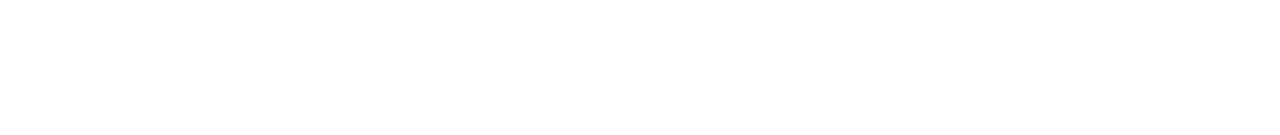
<file: sip.html>
<html>

<head>
  <title>SIP - RAJKUMARI</title>
          <link rel="stylesheet" type="text/css" href="mainstyle.css"/>
          <link href="https://fonts.googleapis.com/css2?family=Poppins&display=swap" rel="stylesheet">
          <link href="https://fonts.googleapis.com/css2?family=Quicksand:wght@700&display=swap" rel="stylesheet">

<style>

body{
  background-image:url(bg2.png);
}

/* about the designer */
.designers2{
  color:black;
  margin: 10px 330px 0px;
  padding: 30px;
  width:950px;
  border:solid black;
}

/* for the SIP webpage */
.border{
  color:white;
  margin: 450px 180px 100px;
  padding:20px;
  border:solid white;
  height:460px;
  width:1500px;
}
.variables{
  margin:0px 120px 0px;
}
.set-ups{
  background-color:#E9E9E9;
  border-style:solid;
  border-color:#D4D0D0;
  padding:20px;
  width:700px;
  margin-left:50px;
  float:left;
}
p#set-ups{
  text-align:center;
  color:black;
}

</style>

</head>
<body>

<body id = "index">

<input type="checkbox" id="check">
<header>
  <label for="check"> 
  <img src="hamburger.png" id="icon"/>	
  </label>
</header>
	
<div class="sidebar">
<div class="sidebarcontent">
  <h3 id="sidebar">Bibliography</h3>
</div>
  <a id="sidebar" href="https://web.facebook.com/Sakadab/?_rdc=1&_rdr">Facebook</a>
  <a id="sidebar" href="https://www.gk1world.com/community-sakadab">GK SAKADAB</a>
  <a id="sidebar" href="https://pandmig.wixsite.com/engageaddujhs/sakadab">About SAKADAB</a>
</div>

<a id="back"/>
<div class="title" style="padding:280px 100px 0px;"/>
  Effect of Adding Eggshell Compost to<br>Sansevieria Trifasciata Prain’s Leaves<br>Width, Length, and Number
<p id="title" align="center">Pignatelli 2A</p>
</div>

<div class="navbar">
  <a href="mapeh.html">MAPEH</a>
  <a href="sip.html">SIP</a>
  <a href="background.html">Background and Significance</a>
  <a href="index.html">Home</a>
  <a href="#back">Back to Top</a>
</div>

<h2 align="center" style="padding-top:320px">Background of the Study</h2>
<p>
Composting helps <span id="two">enrich the soil</span> and can be a way to <span id="two">put some of our food waste to good use.</span> Chemical fertilizers—which have effects such as serious soil degradation, nitrogen leaching, soil compaction, reduction in soil organic matter, and loss of soil carbon. If we promote the idea of composting, we wouldn’t need chemical fertilizers which could pollute the soil or throw out most of our food to rot in the trash. Furthermore, composting soil is affordable to utilize in order to rehabilitate soils damaged by hazardous waste. Adding mature compost to hazardous soil speeds up the rate at which plants and microbes <span id="two">break down organic pollutants and enhance plant growth and establishment.</span> This gives us healthier soils that yield healthier plants and a cleaner environment. Plants can also contain an organism that is responsible for diseases called pathogens. Compost can work to kill both types of pathogens before either plants or people start feeling ill because of its <span id="two">disease-suppressive properties</span> for plant pathogens. It also gives us a better chance of reforestation and restoring wetlands by being able to use compost to help grow many and more healthy plants. This leads not only to a <span id="two">greener, safer, and cleaner environment</span> for the community but for the country or possibly the whole world. 
</p>

<h2 align="center">Significance of the Study</h2>
<p>
Composting is a way for SAKADAB to <span id="two">use their used eggshells and provide additional nutrients to their plants.</span> Our project investigates the effects of eggshell compost on a plant, we are utilizing a raw material available within our households to possibly help our plant grow better. Our project on the effects of eggshells to plant can be used by SAKADAB as they own a bakery that utilizes dozens of eggs to make their baked goods. Instead of simply throwing out their eggshells after using the egg, they can <span id="two">make use of this raw material</span> by crushing the eggshells and adding them to the soil in order to start off the compost. Later on, they can add this compost to the plants they have in the community and the plants can receive the calcium in the eggshells that can <span id="two">help plants build cell walls.</span> Overall, composting eggshells will reduce their food waste (eggshells) and can also provide additional nutrients to their plants that enable them to grow better/healthier.
</p>


<div class="border">
<p id="left" style="color:white">
<b style="color:#88A9C3">Problem Statement</b>
<br>               
- Will adding eggshell compost affect the length of snake plant’s (Sansevieria Trifasciata Prain) leaves?
<br>
- Will adding eggshell compost affect the width of snake plant’s (Sansevieria Trifasciata Prain) leaves?
<br>
- Will adding eggshell compost affect the number of snake plant’s (Sansevieria Trifasciata Prain) leaves?
<br>
<br>
<b style="color:#88A9C3">Hypothesis</b>
<br>
- If eggshell compost is added to the snake plant (Sansevieria Trifasciata Prain), then the snake plant (Sansevieria Trifasciata Prain) will grow longer leaves.
<br>
- If eggshell compost is added to the snake plant (Sansevieria Trifasciata Prain), then the snake plant (Sansevieria Trifasciata Prain) will grow wider leaves.
<br>
- If eggshell compost is added to the snake plant (Sansevieria Trifasciata Prain), then the snake plant (Sansevieria Trifasciata Prain) will grow more leaves.
</p>
</div>

<br>
<br>
<br>
<br>
<br>
<br>

<div class="variables">
<h2 style = "float: left; margin-left: 150px; margin-top: 210px">Independent Variable</h2>
<h2 style = "float: right; margin-right: 290px; margin-top: 210px">Dependent Variable</h2>

<br>
<br>
<br>
<br>
<br>
<br>
<br>
<br>
<br>
<div>
<p id="left" style = "float: left; padding-top:40px; padding-left:60px">
Addition of eggshell compost.
</p>
<p style = "float: right">
The length of the snake plant’s (Sansevieria Trifasciata Prain) leaves.<br>
The width of the snake plant’s (Sansevieria Trifasciata Prain) leaves.<br>
The number of the snake plant’s (Sansevieria Trifasciata Prain) leaves.<br>
</p>
</div>
<br>
<br>
<br>
<br>
<br>
<br>
<br>
<div class="set-ups">
<p id="set-ups" style="text-align:left">
<b align="left">Control Set-Up</b>
<br>
<br>
- Plant (snake plant - sansevieria trifasciata prain)<br>
- Pot (8 inches)<br>
- Soil (light loamy soil)<br>
- Water (20ml - water every 7 days/1 week)<br>
- Sunlight (bright, direct sun)<br>
<br>
</p>
</div>

<div class="set-ups">
<p id="set-ups" style="text-align:right">
<b>Experimental Set-Up</b>
<br>
<br>
- Plant (snake plant - sansevieria trifasciata prain)<br>
- Pot (8 inches)<br>
- Soil (light loamy soil)<br>
- Water (20ml - water every 7 days/1 week)<br>
- sunlight (bright, direct sun)<br>
- eggshell compost (½ cup every 10 days<br>
</p>
</div>

<img src="pic2.png" style="margin-left:150px; padding-top:700px"/>
<a href="https://youtu.be/FjTX_X1Ynx4">
<img src="video.png" style="width:1000; height:600; margin-left:50px">
</a>

<br>
<br>
<br>
<br>
<br>
<br>

<h2 id="designer" style="color:#006884">About the Designer</h2>
<div class="designers2">
Arya is a <span id="two">proud, active, engaging, and happy</span> member of the Group 2A of 9 - Pignatelli. She is a Pisces and her MBTI is INFJ. She appreciates all types of music and also enjoys sitting down in a comfy place and in a comfy position to read or watch her favorite shows and books. She hopes to major in psychiatry and own a small loft someday. Arya’s favorite food is <span id="two">samyang with rice cakes and cheese</span>; if given the chance, she would eat it everyday nonstop. 
</div>

<img id="members" src="arya.png"/>
<p id="info" style="color:black; margin-bottom:100px">
Arya Krishtina Rajkumari<br>
Group Member<br>
Ateneo de Davao University - Junior High School<br>
<br>
<br>
</p>

</body>
</html>
</file>
<file: mainstyle.css>
/* credits to Isabella Crisostomo for the external css and designs po. :(( */
body{
  font-family: 'Poppins', sans-serif;
  font-size:25;
  padding:0px;
  margin:0px;
}
p{
  text-align:center;
  margin:0px 60px;
}
p#left{   
  margin-left:100px;
  float:left;
  text-align:left;
}
p#right{   
  margin-right:100px;
  float:right;
  text-align:right;
}
h3{
  margin-top:10px;
  color:#006884;
}
h2{
  margin-top:30px;
  color:#006884;
}
h2#designer{
  margin-top:280px;
  color:white;
  text-align:center;
}
span{
  color:#EEBA2B;
}
span#two{
  color:#AD8330;
}

/* for the title */
.title{
  font-family: 'Quicksand', sans-serif;
  font-size: 60px;
  color: white;
  text-align: center;  
}
p#title{
  color:white;
  font-size:30px;
}

/* navigation */
.navbar{
  overflow: hidden;
  background-color: #045174;
  position: fixed;
  top: 0;
  width: 100%;
}
.navbar a{
  float: right;
  display: block;
  color: #f2f2f2;
  text-align: center;
  padding: 14px 16px;
  text-decoration: none;
  font-size: 17px;
}

.navbar a:hover{
  background: #FFFFFF;
  color: black;
}

/* sidebar */
a#sidebar{
  color:white;
  margin:10px;
  font-size:20;
}
h3#sidebar{
  color:white;
  margin:10px;
}
.sidebar{
  z-index:1;
  top:0;
  background:#27627D;
  margin-top:53px;
  padding-top:20px;
  position:fixed;
  left:0;
  width:250px;
  height:calc(100% - 5%);
  transition:0.5s;
  transition-property:left;
  overflow-y:auto;
  document.body.style.position = 'fixed';
  document.body.style.top = `-${window.scrollY}px`;
  document.body.style.position = '';
  document.body.style.top = '';
  const scrollY = document.body.style.top;
  document.body.style.position = '';
  document.body.style.top = '';
  window.scrollTo(0, parseInt(scrollY || '0') * -1);
}

.sidebarcontent{
  display:flex;
  align-items: center;
}

.sidebar a{
  color:white;
  display:block;
  width:100%;
  line-height:60px;
  text-decoration:none;
  padding-left:5px;
  box-sizing:border-box;
}

.sidebar a:hover{
  background:#88A9C3;
}

#icon{
  z-index:1;
  position:fixed;
  margin-left:15px;
  height:35px;
  width:30px;
}
  
#check:checked ~ .sidebar{
  left:-250px;
}

/* about the designer */
p#info{
  float:right;
  text-align:right;
  margin-right:5px;
  margin-top:35px;
  color:white;
}
img#members{
  float:right;
  margin-right:400px;
  margin-top:20px;
  color:white;
  width:150px;
  height:150px;
}
</file>
